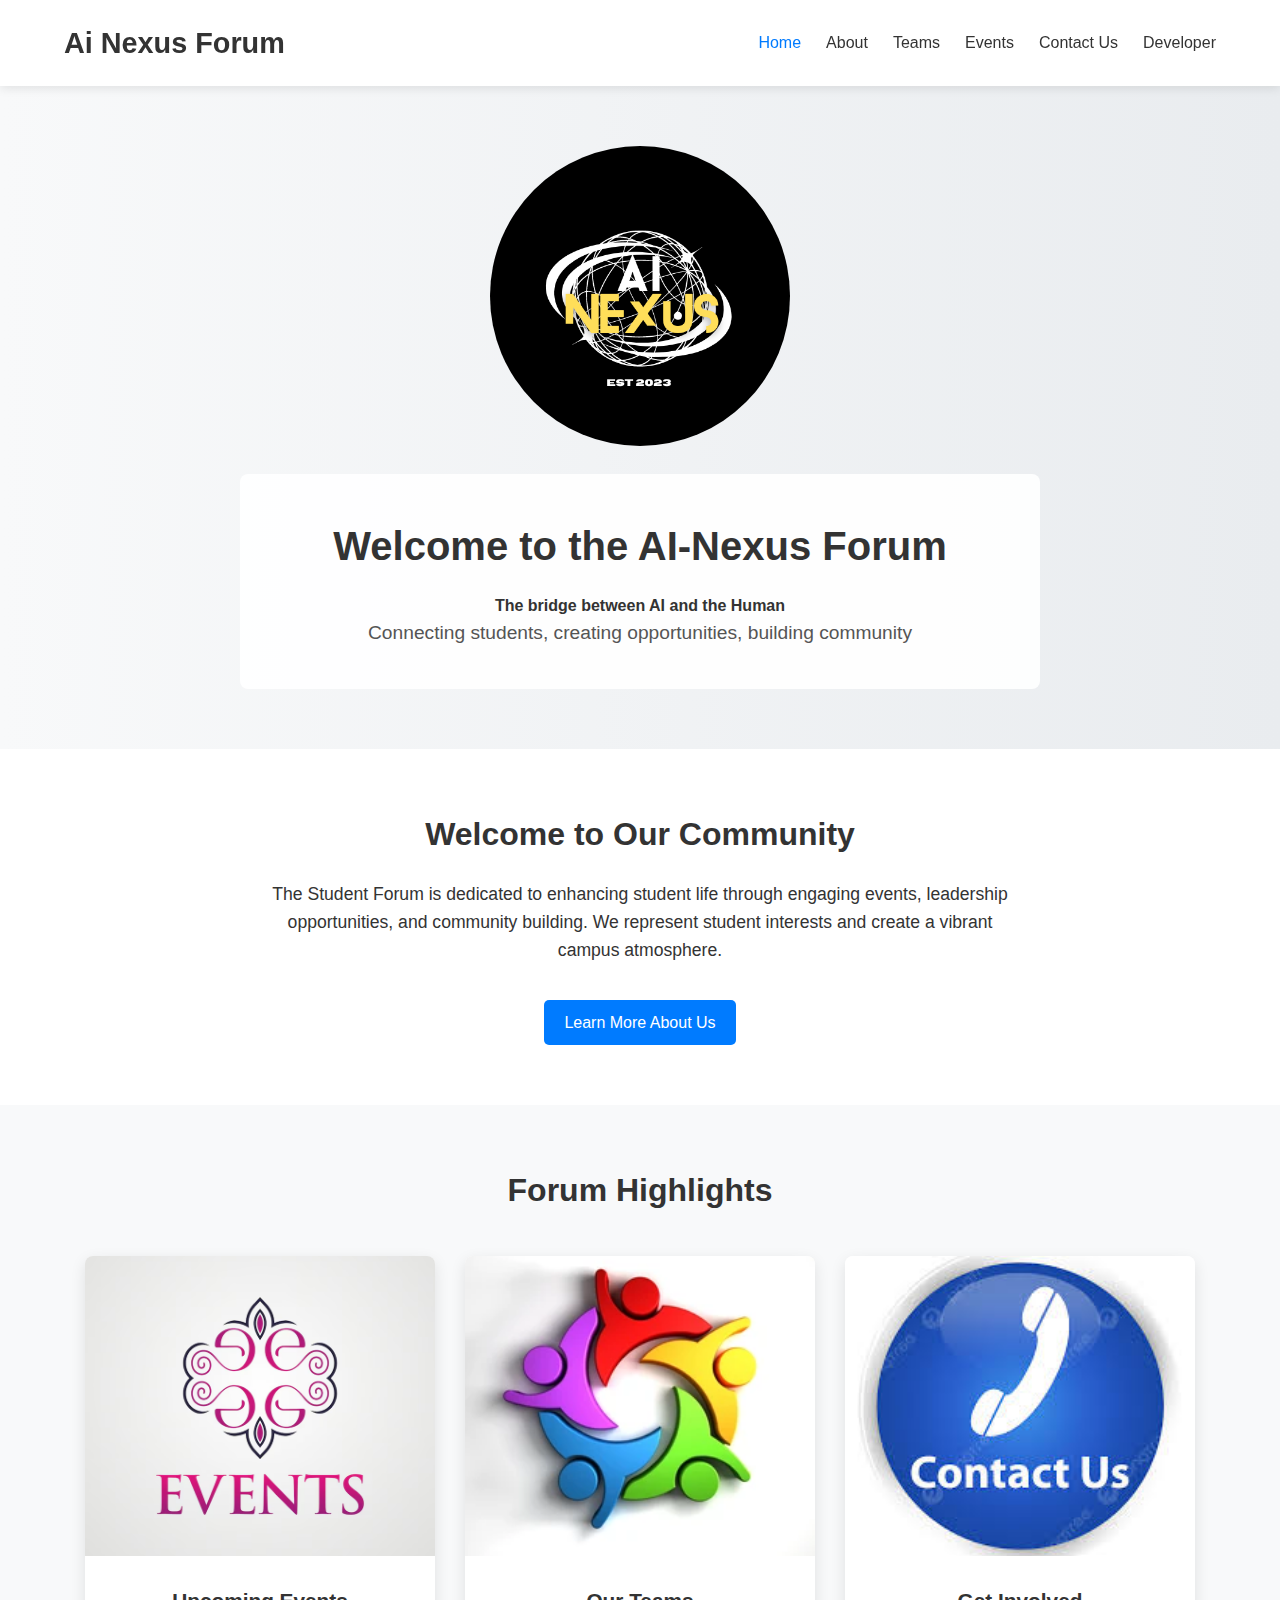
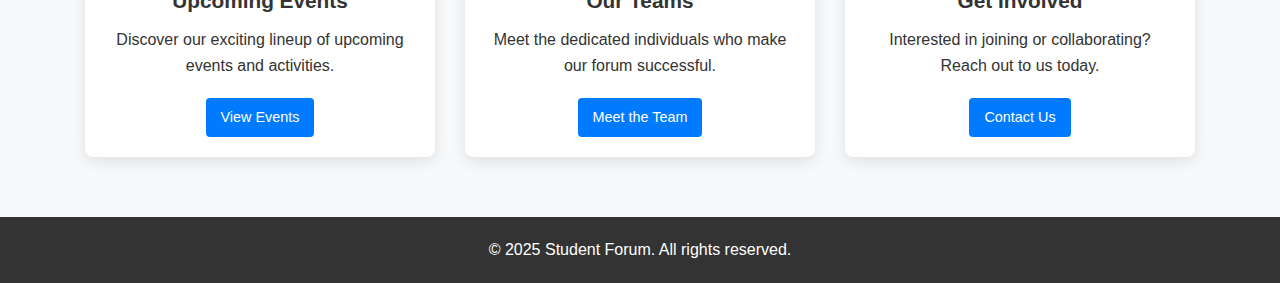
<file: index.html>
<!DOCTYPE html>
<html lang="en">
<head>
    <meta charset="UTF-8">
    <meta name="viewport" content="width=device-width, initial-scale=1.0">
    <title>AI-Nexus Forum</title>
    <link rel="stylesheet" href="styles/main.css">
</head>
<body>
    <header>
        <div class="logo-container">
            <h1 class="forum-name">Ai Nexus Forum</h1>
        </div>
        <nav>
            <ul class="nav-menu">
                <li class="active"><a href="index.html">Home</a></li>
                <li><a href="about.html">About</a></li>
                <li class="dropdown">
                    <a href="teams.html">Teams</a>
                    <ul class="dropdown-menu">
                        <li><a href="teams.html#main">Committee Members</a></li>
                        <li><a href="teams.html#event">Event Management</a></li>
                        <li><a href="teams.html#creativity">Creativity</a></li>
                        <li><a href="teams.html#design">Design</a></li>
                        <li><a href="teams.html#hospitality">Hospitality</a></li>
                    </ul>
                </li>
                <li><a href="events.html">Events</a></li>
                <li><a href="contact.html">Contact Us</a></li>
                <li><a href="https://abhishekkn.netlify.app/" target="_blank">Developer</a></li>
            </ul>
        </nav>
    </header>

    <main>
        <section class="hero">
            <img src="images/forum-logo.png" alt="College Logo" class="college-logo">
            <div class="banner">
                <h2>Welcome to the AI-Nexus Forum</h2>
                <h4>The bridge between AI and the Human</h4>
                <p>Connecting students, creating opportunities, building community</p>
            </div>
        </section>

        <section class="welcome">
            <h2>Welcome to Our Community</h2>
            <p>The Student Forum is dedicated to enhancing student life through engaging events, leadership opportunities, and community building. We represent student interests and create a vibrant campus atmosphere.</p>
            <a href="about.html" class="btn">Learn More About Us</a>
        </section>

        <section class="highlights">
            <h2>Forum Highlights</h2>
            <div class="cards-container">
                <div class="card">
                    <img src="images/events-placeholder.jpg" alt="Events">
                    <h3>Upcoming Events</h3>
                    <p>Discover our exciting lineup of upcoming events and activities.</p>
                    <a href="events.html" class="btn-small">View Events</a>
                </div>
                <div class="card">
                    <img src="images/teams-placeholder.jpg" alt="Teams">
                    <h3>Our Teams</h3>
                    <p>Meet the dedicated individuals who make our forum successful.</p>
                    <a href="teams.html" class="btn-small">Meet the Team</a>
                </div>
                <div class="card">
                    <img src="images/contact-placeholder.jpg" alt="Contact">
                    <h3>Get Involved</h3>
                    <p>Interested in joining or collaborating? Reach out to us today.</p>
                    <a href="contact.html" class="btn-small">Contact Us</a>
                </div>
            </div>
        </section>
    </main>

    <footer>
        <p>&copy; 2025 Student Forum. All rights reserved.</p>
    </footer>

    <script src="scripts/main.js"></script>
</body>
</html>
</file>
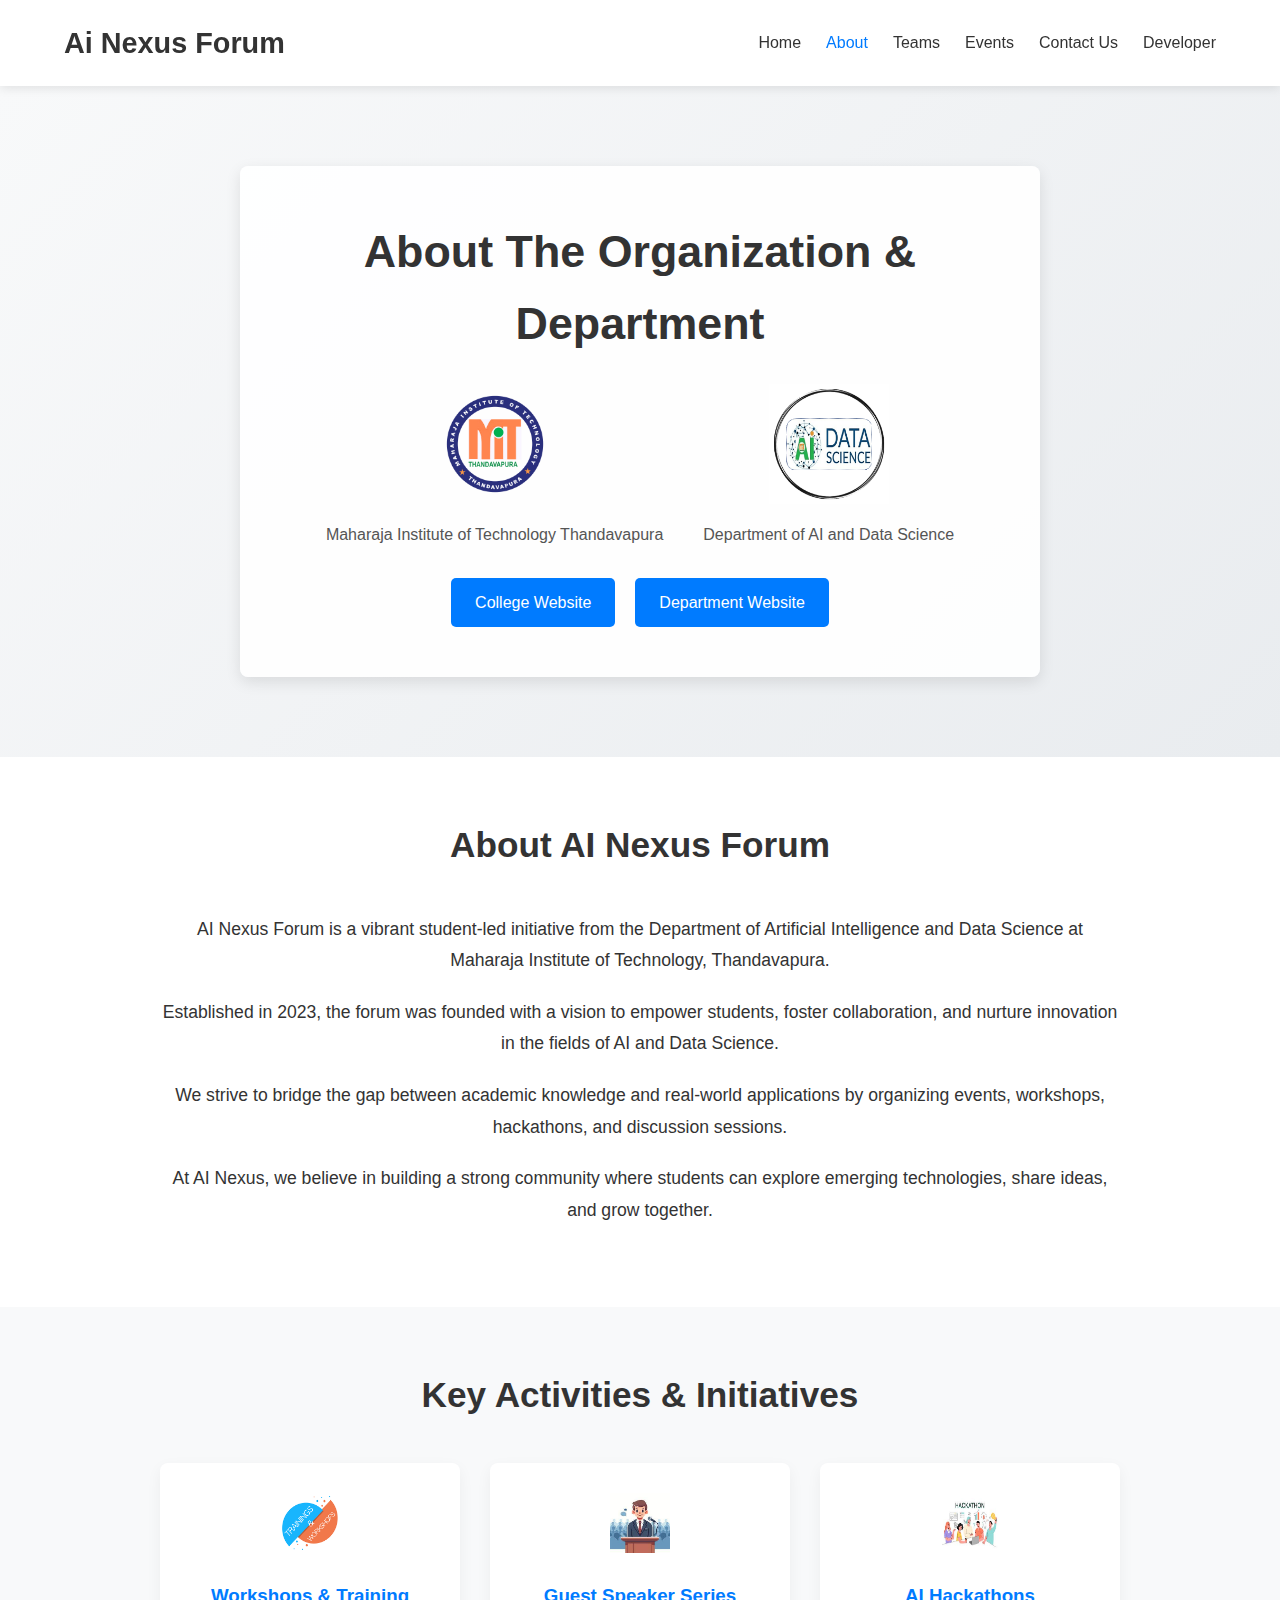
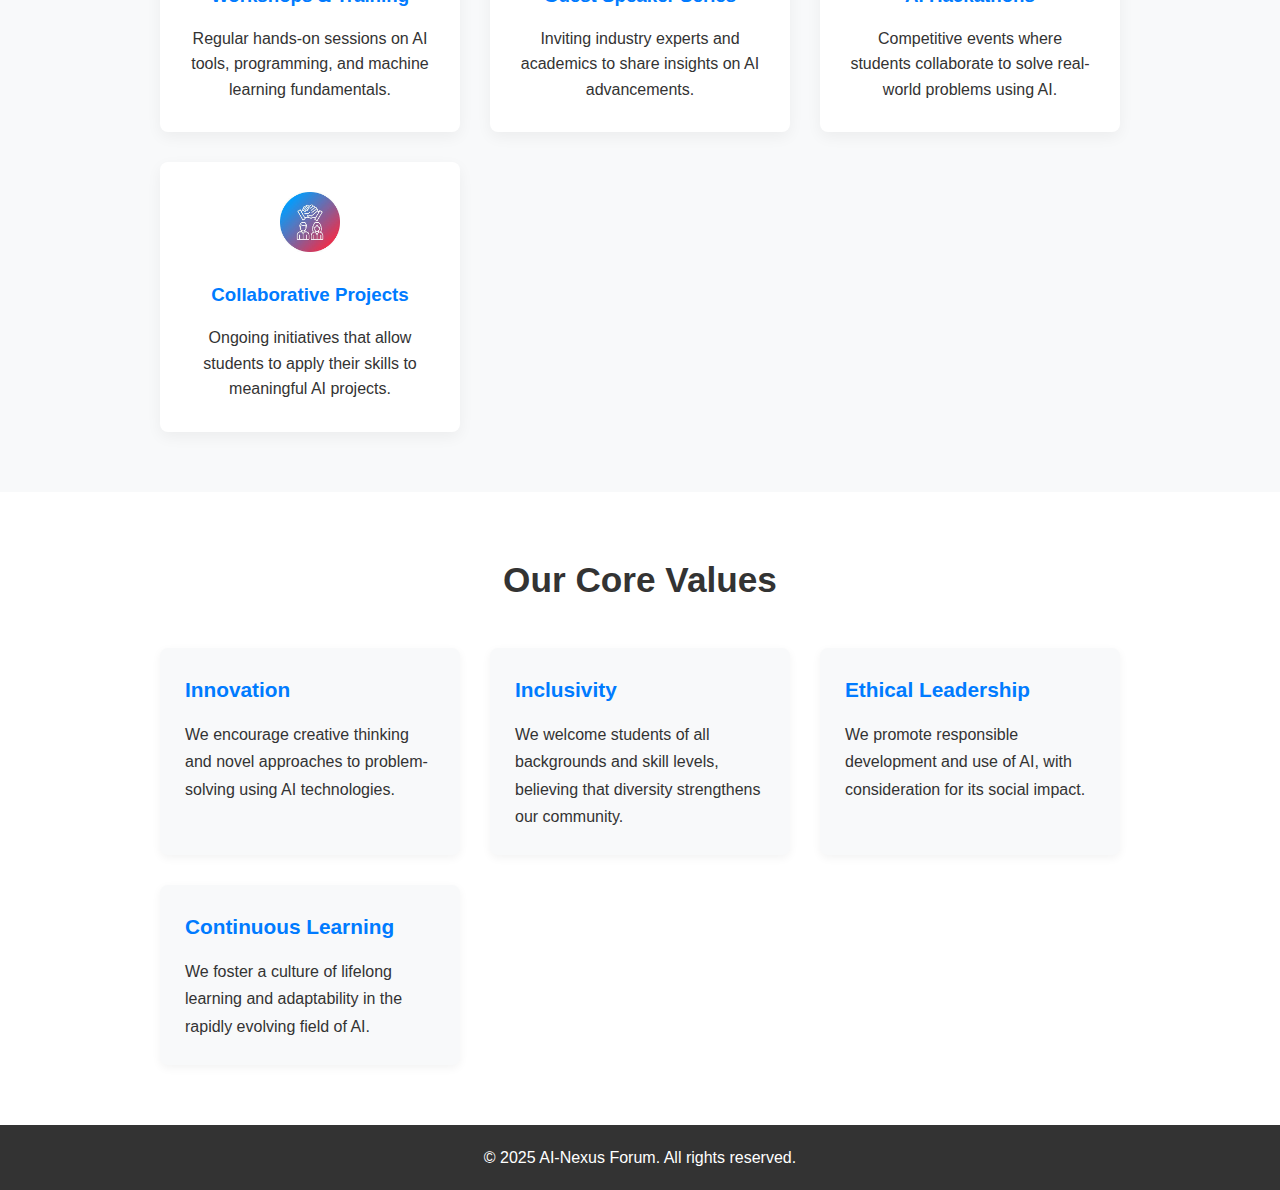
<file: about.html>
<!DOCTYPE html>
<html lang="en">
<head>
    <meta charset="UTF-8">
    <meta name="viewport" content="width=device-width, initial-scale=1.0">
    <title>About - AI-Nexus Forum</title>
    <link rel="stylesheet" href="styles/main.css">
    <link rel="stylesheet" href="styles/about.css">
</head>
<body>
    <header>
        <div class="logo-container">
            <h1 class="forum-name">Ai Nexus Forum</h1>
        </div>
        <nav>
            <ul class="nav-menu">
                <li><a href="index.html">Home</a></li>
                <li class="active"><a href="about.html">About</a></li>
                <li class="dropdown">
                    <a href="teams.html">Teams</a>
                    <ul class="dropdown-menu">
                        <li><a href="teams.html#main">Committee Members</a></li>
                        <li><a href="teams.html#event">Event Management</a></li>
                        <li><a href="teams.html#creativity">Creativity</a></li>
                        <li><a href="teams.html#design">Design</a></li>
                        <li><a href="teams.html#hospitality">Hospitality</a></li>
                    </ul>
                </li>
                <li><a href="events.html">Events</a></li>
                <li><a href="contact.html">Contact Us</a></li>
                <li><a href="https://abhishekkn.netlify.app/" target="_blank">Developer</a></li>
            </ul>
        </nav>
    </header>

    <main>
        <section class="about-hero">
            <div class="about-banner">
                <h2>About The Organization & Department</h2>
                <div class="logos-container">
                    <div class="logo-item">
                        <img src="images/college-logo.png" alt="Maharaja Institute of Technology Logo" class="institution-logo">
                        <p>Maharaja Institute of Technology Thandavapura</p>
                    </div>
                    <div class="logo-item">
                        <img src="images/department-logo.png" alt="Department of AI and Data Science Logo" class="institution-logo">
                        <p>Department of AI and Data Science</p>
                    </div>
                </div>
                <div class="external-links">
                    <a href="https://mitt.edu.in/" target="_blank" class="btn-link">College Website</a>
                    <a href="https://mitt.edu.in/artificial-intelligence-and-data-science/" target="_blank" class="btn-link">Department Website</a>
                </div>
            </div>
        </section>

        <section class="mission-section">
            <div class="container">
                <h2>About AI Nexus Forum</h2>
                <p>AI Nexus Forum is a vibrant student-led initiative from the Department of Artificial Intelligence and Data Science at Maharaja Institute of Technology, Thandavapura.</p>
                <p>Established in 2023, the forum was founded with a vision to empower students, foster collaboration, and nurture innovation in the fields of AI and Data Science.</p>
                <p>We strive to bridge the gap between academic knowledge and real-world applications by organizing events, workshops, hackathons, and discussion sessions.</p>
                <p>At AI Nexus, we believe in building a strong community where students can explore emerging technologies, share ideas, and grow together.</p>
            </div>
        </section>

        <section class="activities-section">
            <div class="container">
                <h2>Key Activities & Initiatives</h2>
                <div class="activities-grid">
                    <div class="activity-card">
                        <div class="activity-icon">
                            <img src="images/workshop-icon.png" alt="Workshops">
                        </div>
                        <h3>Workshops & Training</h3>
                        <p>Regular hands-on sessions on AI tools, programming, and machine learning fundamentals.</p>
                    </div>
                    
                    <div class="activity-card">
                        <div class="activity-icon">
                            <img src="images/speaker-icon.png" alt="Guest Speakers">
                        </div>
                        <h3>Guest Speaker Series</h3>
                        <p>Inviting industry experts and academics to share insights on AI advancements.</p>
                    </div>
                    
                    <div class="activity-card">
                        <div class="activity-icon">
                            <img src="images/hackathon-icon.png" alt="Hackathons">
                        </div>
                        <h3>AI Hackathons</h3>
                        <p>Competitive events where students collaborate to solve real-world problems using AI.</p>
                    </div>
                    
                    <div class="activity-card">
                        <div class="activity-icon">
                            <img src="images/project-icon.png" alt="Projects">
                        </div>
                        <h3>Collaborative Projects</h3>
                        <p>Ongoing initiatives that allow students to apply their skills to meaningful AI projects.</p>
                    </div>
                </div>
            </div>
        </section>

        <section class="values-section">
            <div class="container">
                <h2>Our Core Values</h2>
                <div class="values-list">
                    <div class="value-item">
                        <h3>Innovation</h3>
                        <p>We encourage creative thinking and novel approaches to problem-solving using AI technologies.</p>
                    </div>
                    
                    <div class="value-item">
                        <h3>Inclusivity</h3>
                        <p>We welcome students of all backgrounds and skill levels, believing that diversity strengthens our community.</p>
                    </div>
                    
                    <div class="value-item">
                        <h3>Ethical Leadership</h3>
                        <p>We promote responsible development and use of AI, with consideration for its social impact.</p>
                    </div>
                    
                    <div class="value-item">
                        <h3>Continuous Learning</h3>
                        <p>We foster a culture of lifelong learning and adaptability in the rapidly evolving field of AI.</p>
                    </div>
                </div>
            </div>
        </section>
    </main>

    <footer>
        <p>&copy; 2025 AI-Nexus Forum. All rights reserved.</p>
    </footer>

    <script src="scripts/main.js"></script>
</body>
</html>
</file>
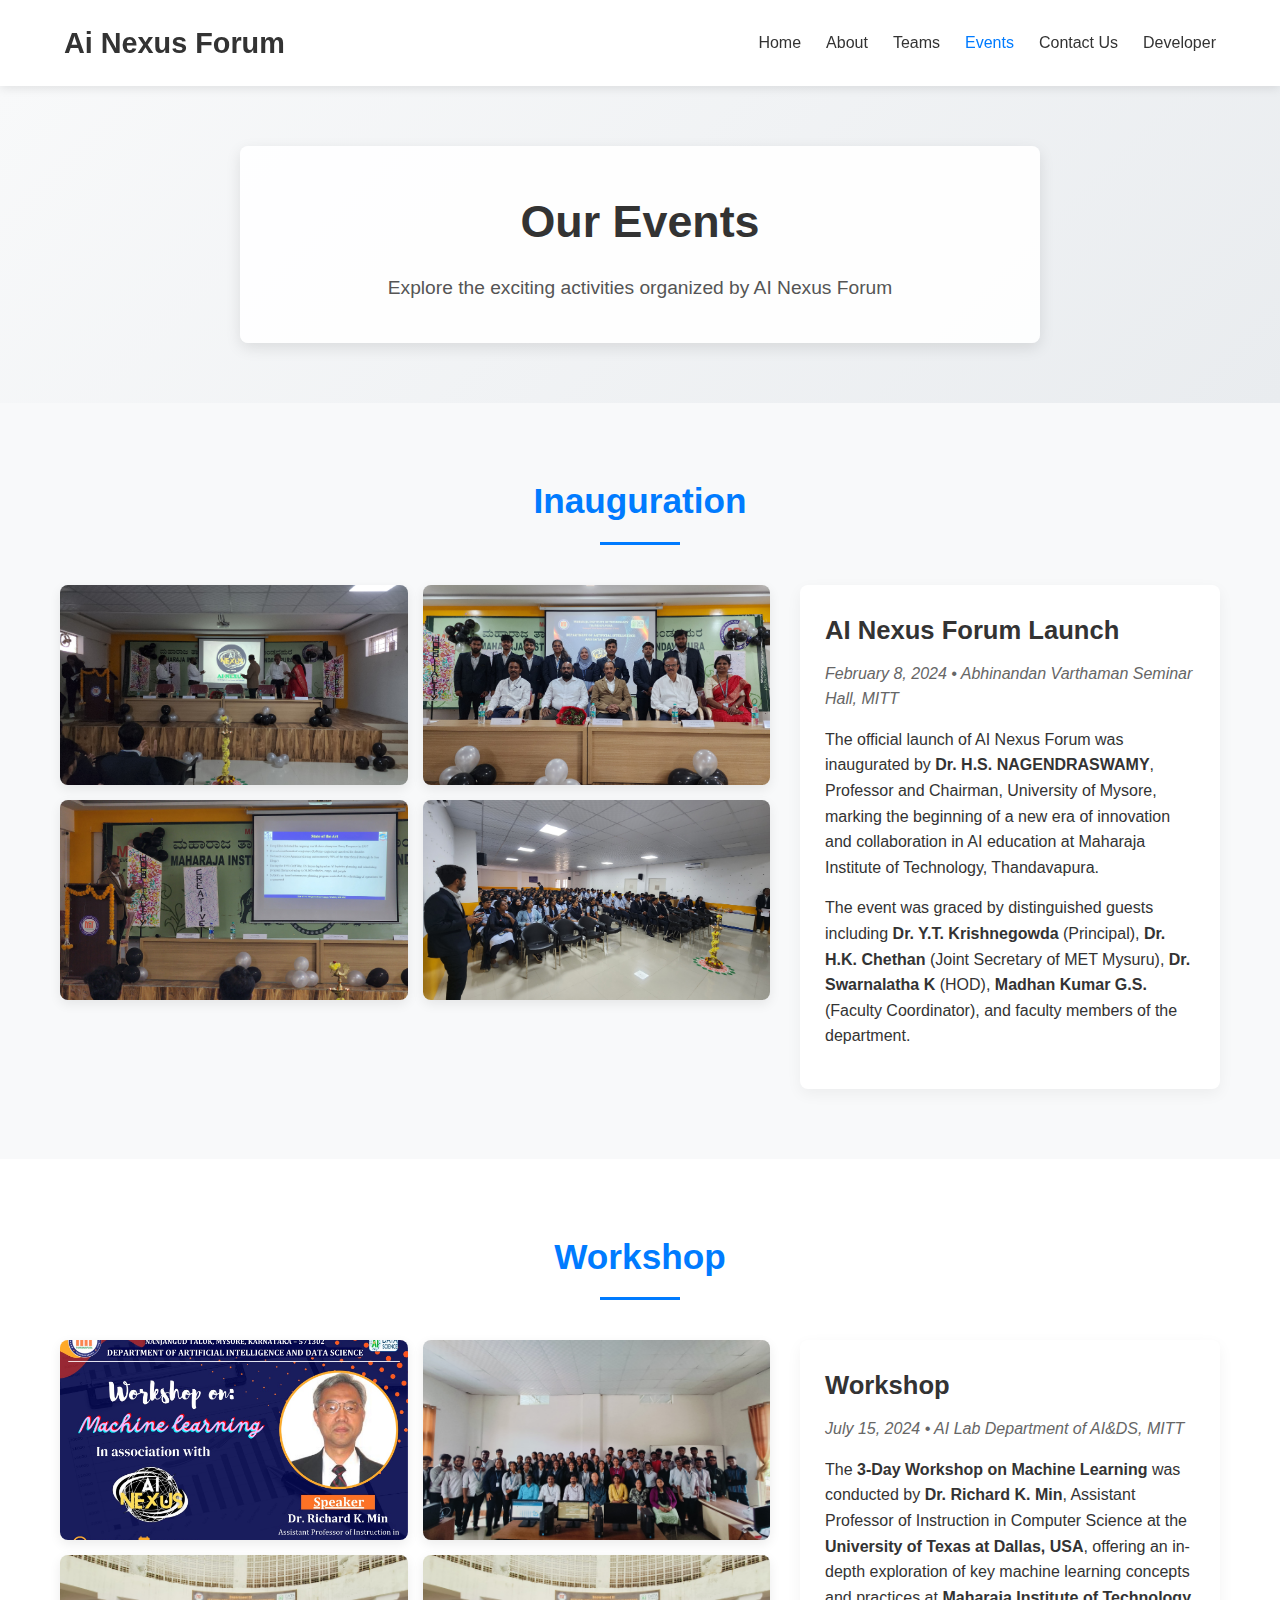
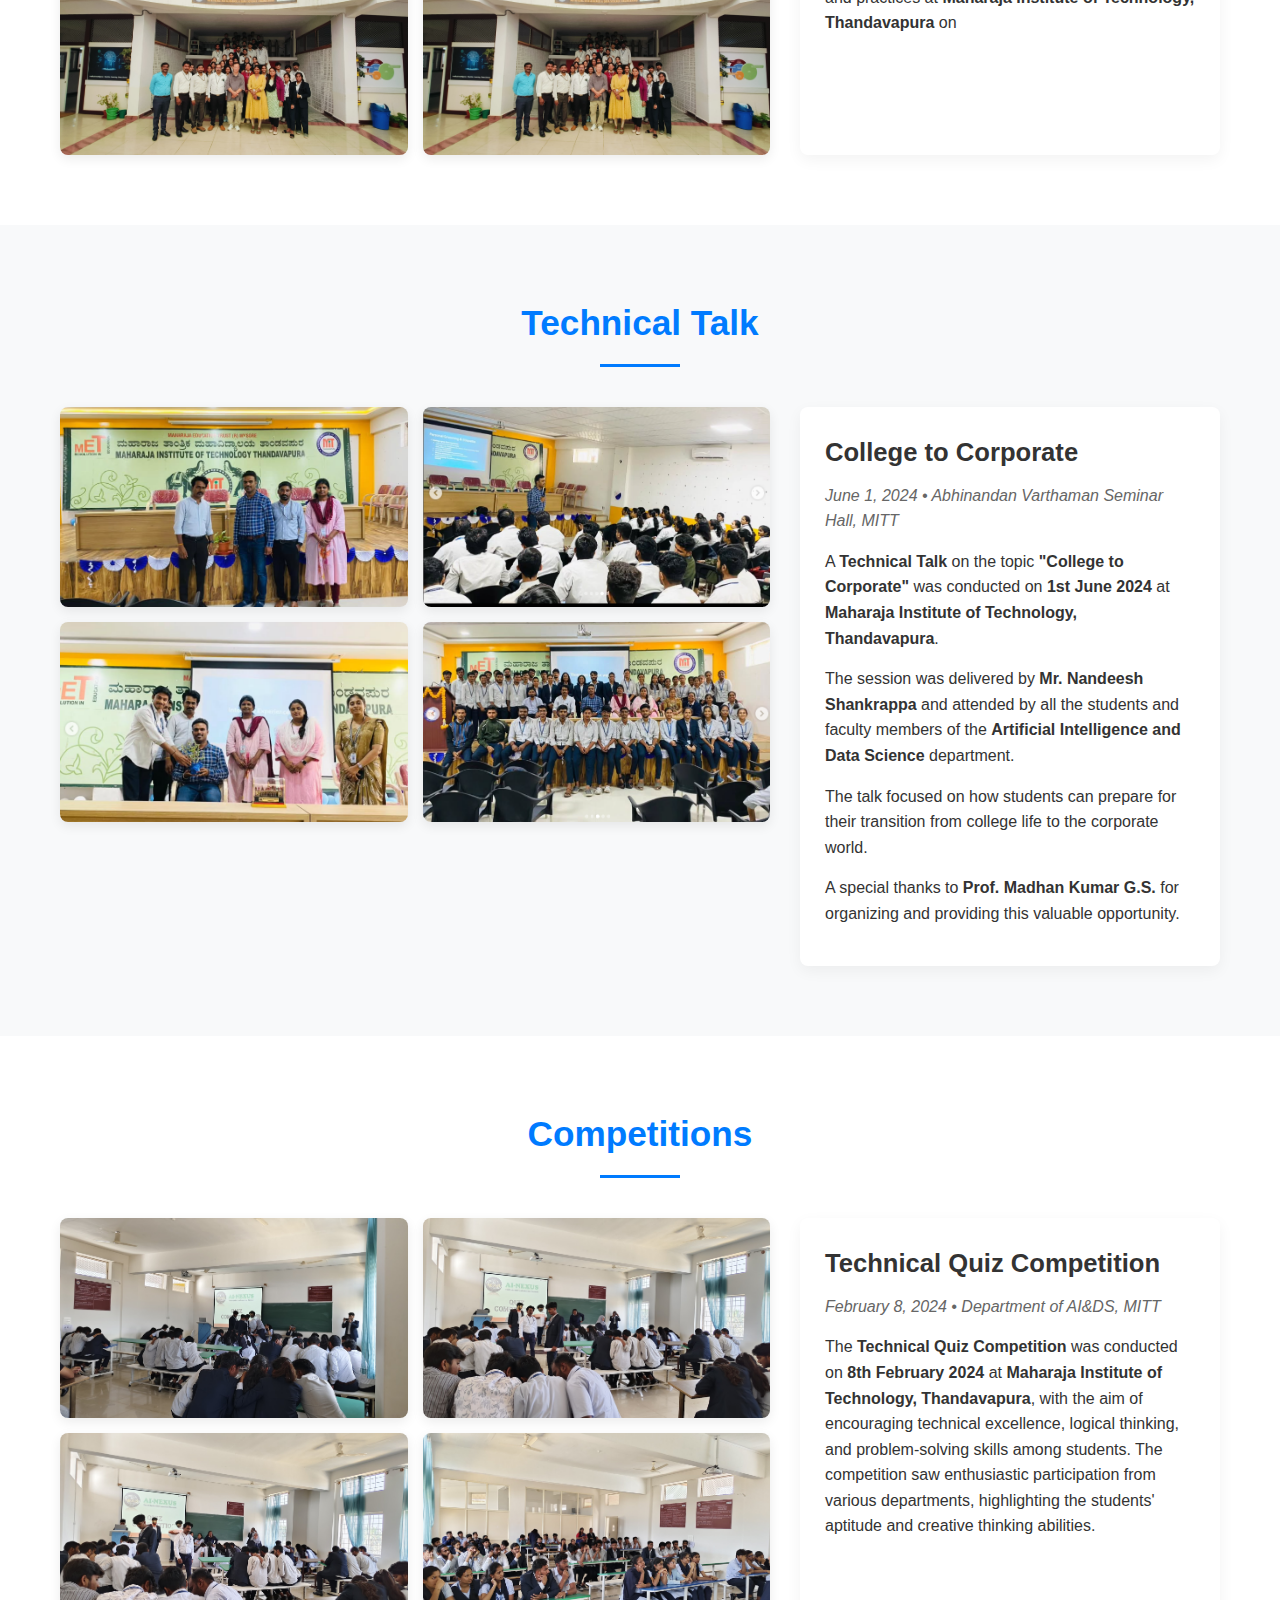
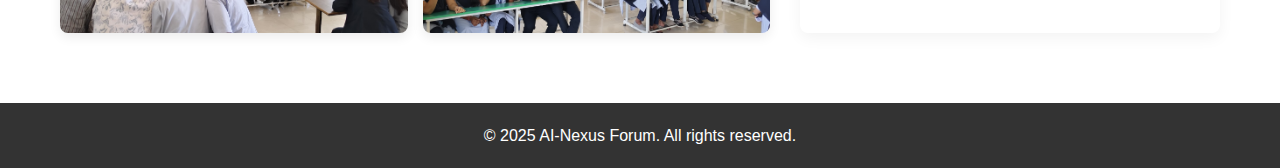
<file: events.html>
<!DOCTYPE html>
<html lang="en">
<head>
    <meta charset="UTF-8">
    <meta name="viewport" content="width=device-width, initial-scale=1.0">
    <title>Events - AI-Nexus Forum</title>
    <link rel="stylesheet" href="styles/main.css">
    <link rel="stylesheet" href="styles/events.css">
</head>
<body>
    <header>
        <div class="logo-container">
            <h1 class="forum-name">Ai Nexus Forum</h1>
        </div>
        <nav>
            <ul class="nav-menu">
                <li><a href="index.html">Home</a></li>
                <li><a href="about.html">About</a></li>
                <li class="dropdown">
                    <a href="teams.html">Teams</a>
                    <ul class="dropdown-menu">
                        <li><a href="teams.html#committee">Committee Members</a></li>
                        <li><a href="teams.html#event">Event Management</a></li>
                        <li><a href="teams.html#creativity">Creativity</a></li>
                        <li><a href="teams.html#design">Design</a></li>
                        <li><a href="teams.html#hospitality">Hospitality</a></li>
                    </ul>
                </li>
                <li class="active"><a href="events.html">Events</a></li>
                <li><a href="contact.html">Contact Us</a></li>
                <li><a href="https://abhishekkn.netlify.app/" target="_blank">Developer</a></li>
            </ul>
        </nav>
    </header>

    <main>
        <section class="events-hero">
            <div class="events-banner">
                <h2>Our Events</h2>
                <p>Explore the exciting activities organized by AI Nexus Forum</p>
            </div>
        </section>

        <!-- Inauguration Section -->
        <section id="inauguration" class="event-section">
            <div class="container">
                <h2 class="event-heading">Inauguration</h2>
                <div class="event-content">
                    <div class="event-gallery">
                        <div class="gallery-grid">
                            <div class="gallery-item">
                                <img src="images/events/inauguration-1.jpg" alt="Inauguration Ceremony">
                            </div>
                            <div class="gallery-item">
                                <img src="images/events/inauguration-2.jpg" alt="Ribbon Cutting">
                            </div>
                            <div class="gallery-item">
                                <img src="images/events/inauguration-3.jpg" alt="Chief Guest Speech">
                            </div>
                            <div class="gallery-item">
                                <img src="images/events/inauguration-4.jpg" alt="Audience at Inauguration">
                            </div>
                        </div>
                    </div>
                    <div class="event-description">
                        <div class="description-card">
                            <h3>AI Nexus Forum Launch</h3>
                            <p class="event-date">February 8, 2024 • Abhinandan Varthaman Seminar Hall, MITT</p>
                            <p>The official launch of AI Nexus Forum was inaugurated by <strong>Dr. H.S. NAGENDRASWAMY</strong>, Professor and Chairman, University of Mysore, marking the beginning of a new era of innovation and collaboration in AI education at Maharaja Institute of Technology, Thandavapura.</p>
                            <p>The event was graced by distinguished guests including <strong>Dr. Y.T. Krishnegowda</strong> (Principal), <strong>Dr. H.K. Chethan</strong> (Joint Secretary of MET Mysuru), <strong>Dr. Swarnalatha K</strong> (HOD), <strong>Madhan Kumar G.S.</strong> (Faculty Coordinator), and faculty members of the department.</p>
                        </div>
                    </div>
                </div>
            </div>
        </section>

        <!-- Technical Talk Section -->
        <section id="tech-talk" class="event-section">
            <div class="container">
                <h2 class="event-heading">Workshop</h2>
                <div class="event-content">
                    <div class="event-gallery">
                        <div class="gallery-grid">
                            <div class="gallery-item">
                                <img src="images/events/workshop-1.jpg" alt="Technical Talk Speaker">
                            </div>
                            <div class="gallery-item">
                                <img src="images/events/workshop-2.jpg" alt="Presentation Slide">
                            </div>
                            <div class="gallery-item">
                                <img src="images/events/workshop-3.jpg" alt="Audience Engagement">
                            </div>
                            <div class="gallery-item">
                                <img src="images/events/workshop-3.jpg" alt="Q&A Session">
                            </div>
                        </div>
                    </div>
                    <div class="event-description">
                        <div class="description-card">
                            <h3>Workshop</h3>
                            <p class="event-date">July 15, 2024 • AI Lab Department of AI&DS, MITT</p>
                            <p>
                                The <strong>3-Day Workshop on Machine Learning</strong> was conducted by 
                                <strong>Dr. Richard K. Min</strong>, Assistant Professor of Instruction in Computer Science at the 
                                <strong>University of Texas at Dallas, USA</strong>, offering an in-depth exploration of key machine learning concepts and practices at 
                                <strong>Maharaja Institute of Technology, Thandavapura</strong> on 
                                
                            </p>
                            
                        </div>
                    </div>
                </div>
            </div>
        </section>

        <!-- Technical Talk Section -->
        <section id="tech-talk" class="event-section">
            <div class="container">
                <h2 class="event-heading">Technical Talk</h2>
                <div class="event-content">
                    <div class="event-gallery">
                        <div class="gallery-grid">
                            <div class="gallery-item">
                                <img src="images/events/t-1.jpg" alt="Technical Talk Speaker">
                            </div>
                            <div class="gallery-item">
                                <img src="images/events/t-2.jpg" alt="Presentation Slide">
                            </div>
                            <div class="gallery-item">
                                <img src="images/events/t-3.jpg" alt="Audience Engagement">
                            </div>
                            <div class="gallery-item">
                                <img src="images/events/t-4.jpg" alt="Q&A Session">
                            </div>
                        </div>
                    </div>
                    <div class="event-description">
                        <div class="description-card">
                            <h3>College to Corporate</h3>
                            <p class="event-date">June 1, 2024 • Abhinandan Varthaman Seminar Hall, MITT</p>
                            <p>
                                A <strong>Technical Talk</strong> on the topic <strong>"College to Corporate"</strong> was conducted on 
                                <strong>1st June 2024</strong> at 
                                <strong>Maharaja Institute of Technology, Thandavapura</strong>.
                              </p>
                            
                              <p>
                                The session was delivered by <strong>Mr. Nandeesh Shankrappa</strong> and attended by all the students and faculty members of the 
                                <strong>Artificial Intelligence and Data Science</strong> department.
                              </p>
                            
                              <p>
                                The talk focused on how students can prepare for their transition from college life to the corporate world.
                              </p>
                            
                              <p>
                                A special thanks to <strong>Prof. Madhan Kumar G.S.</strong> for organizing and providing this valuable opportunity.
                              </p>
                            
                        </div>
                    </div>
                </div>
            </div>
        </section>

        

        <!-- Competitions Section -->
        <section id="competitions" class="event-section">
            <div class="container">
                <h2 class="event-heading">Competitions</h2>
                <div class="event-content">
                    <div class="event-gallery">
                        <div class="gallery-grid">
                            <div class="gallery-item">
                                <img src="images/events/competition-1.jpg" alt="Coding Competition">
                            </div>
                            <div class="gallery-item">
                                <img src="images/events/competition-2.jpg" alt="Participants Working">
                            </div>
                            <div class="gallery-item">
                                <img src="images/events/competition-3.jpg" alt="Team Discussion">
                            </div>
                            <div class="gallery-item">
                                <img src="images/events/competition-4.jpg" alt="Awards Ceremony">
                            </div>
                        </div>
                    </div>
                    <div class="event-description">
                        <div class="description-card">
                            <h3>Technical Quiz Competition</h3>
                            <p class="event-date">February 8, 2024 • Department of AI&DS, MITT</p>
                            <p>
                                The <strong>Technical Quiz Competition</strong> was conducted on 
                                <strong>8th February 2024</strong> at 
                                <strong>Maharaja Institute of Technology, Thandavapura</strong>, with the aim of encouraging technical excellence, logical thinking, and problem-solving skills among students. 
                                The competition saw enthusiastic participation from various departments, highlighting the students' aptitude and creative thinking abilities.
                              </p>
                            
                              
                        </div>
                    </div>
                </div>
            </div>
        </section>
    </main>

    <footer>
        <p>&copy; 2025 AI-Nexus Forum. All rights reserved.</p>
    </footer>

    <script src="scripts/main.js"></script>
</body>
</html>
</file>
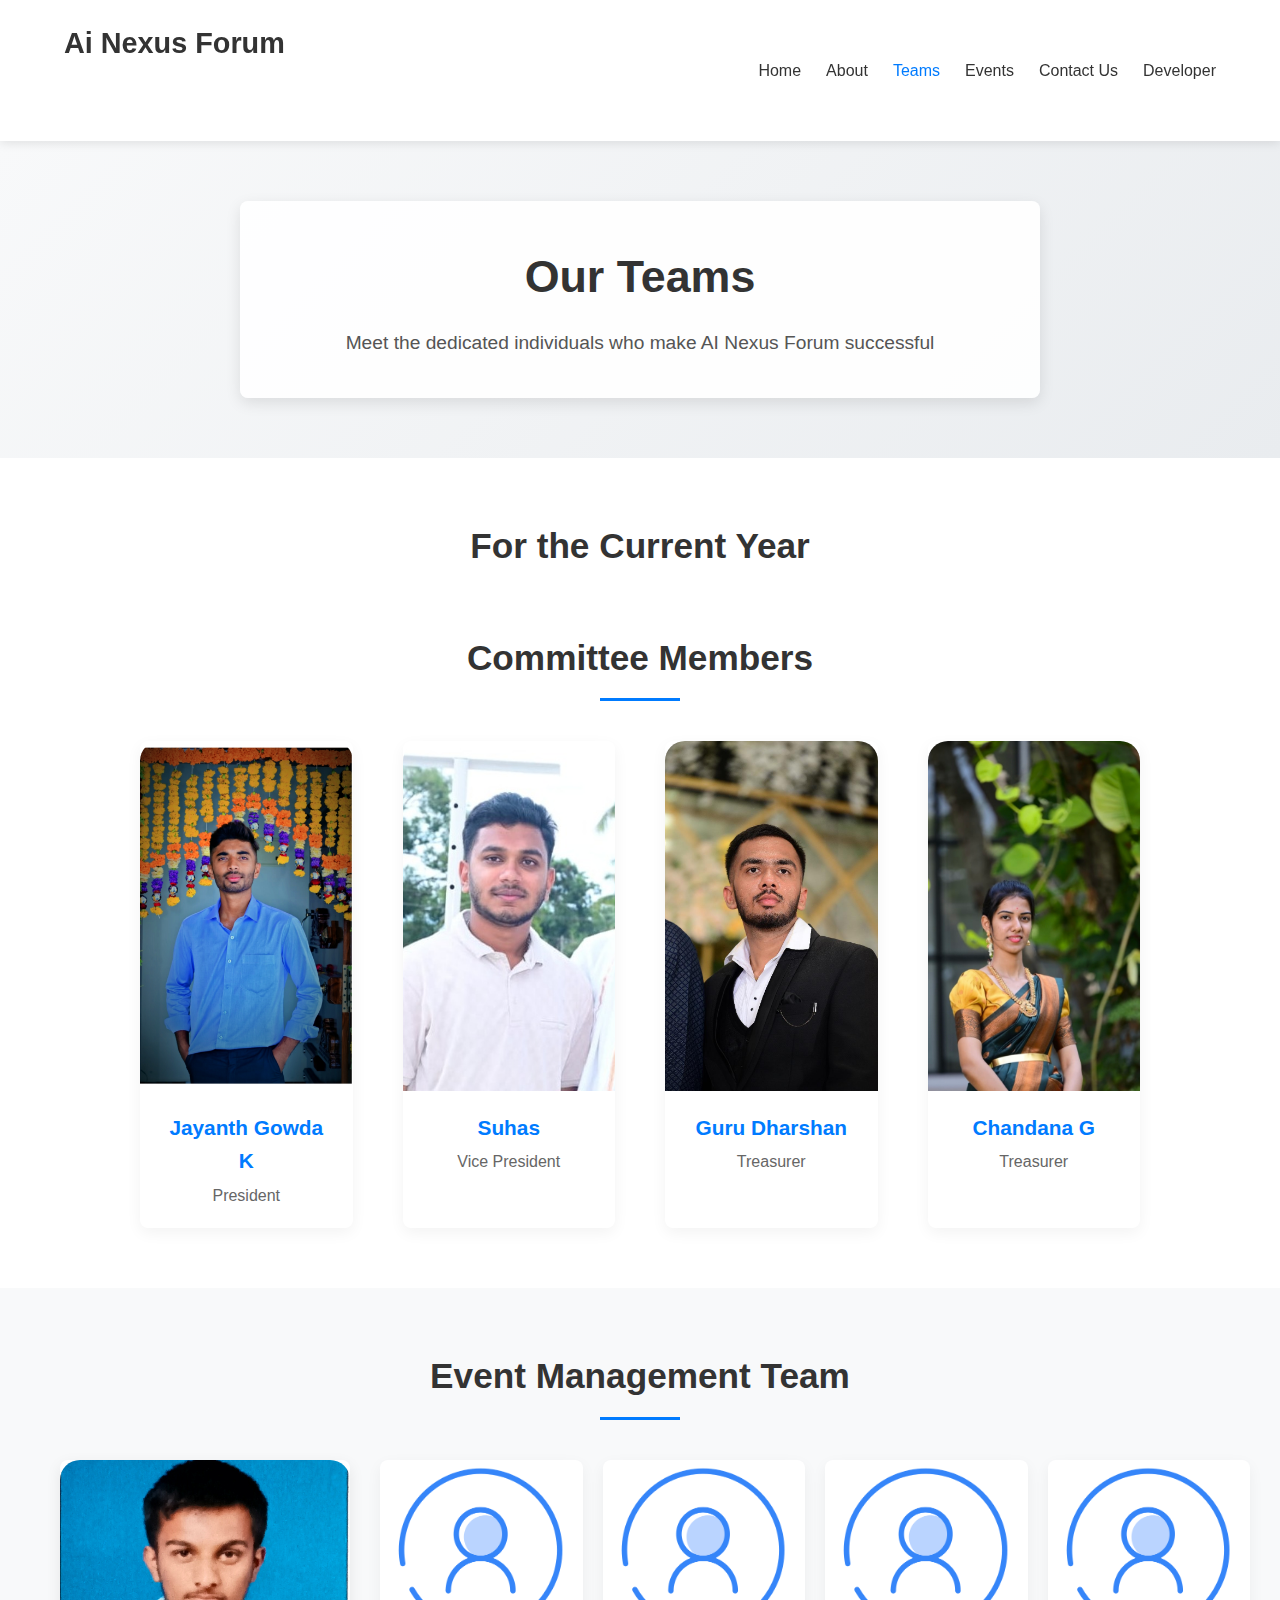
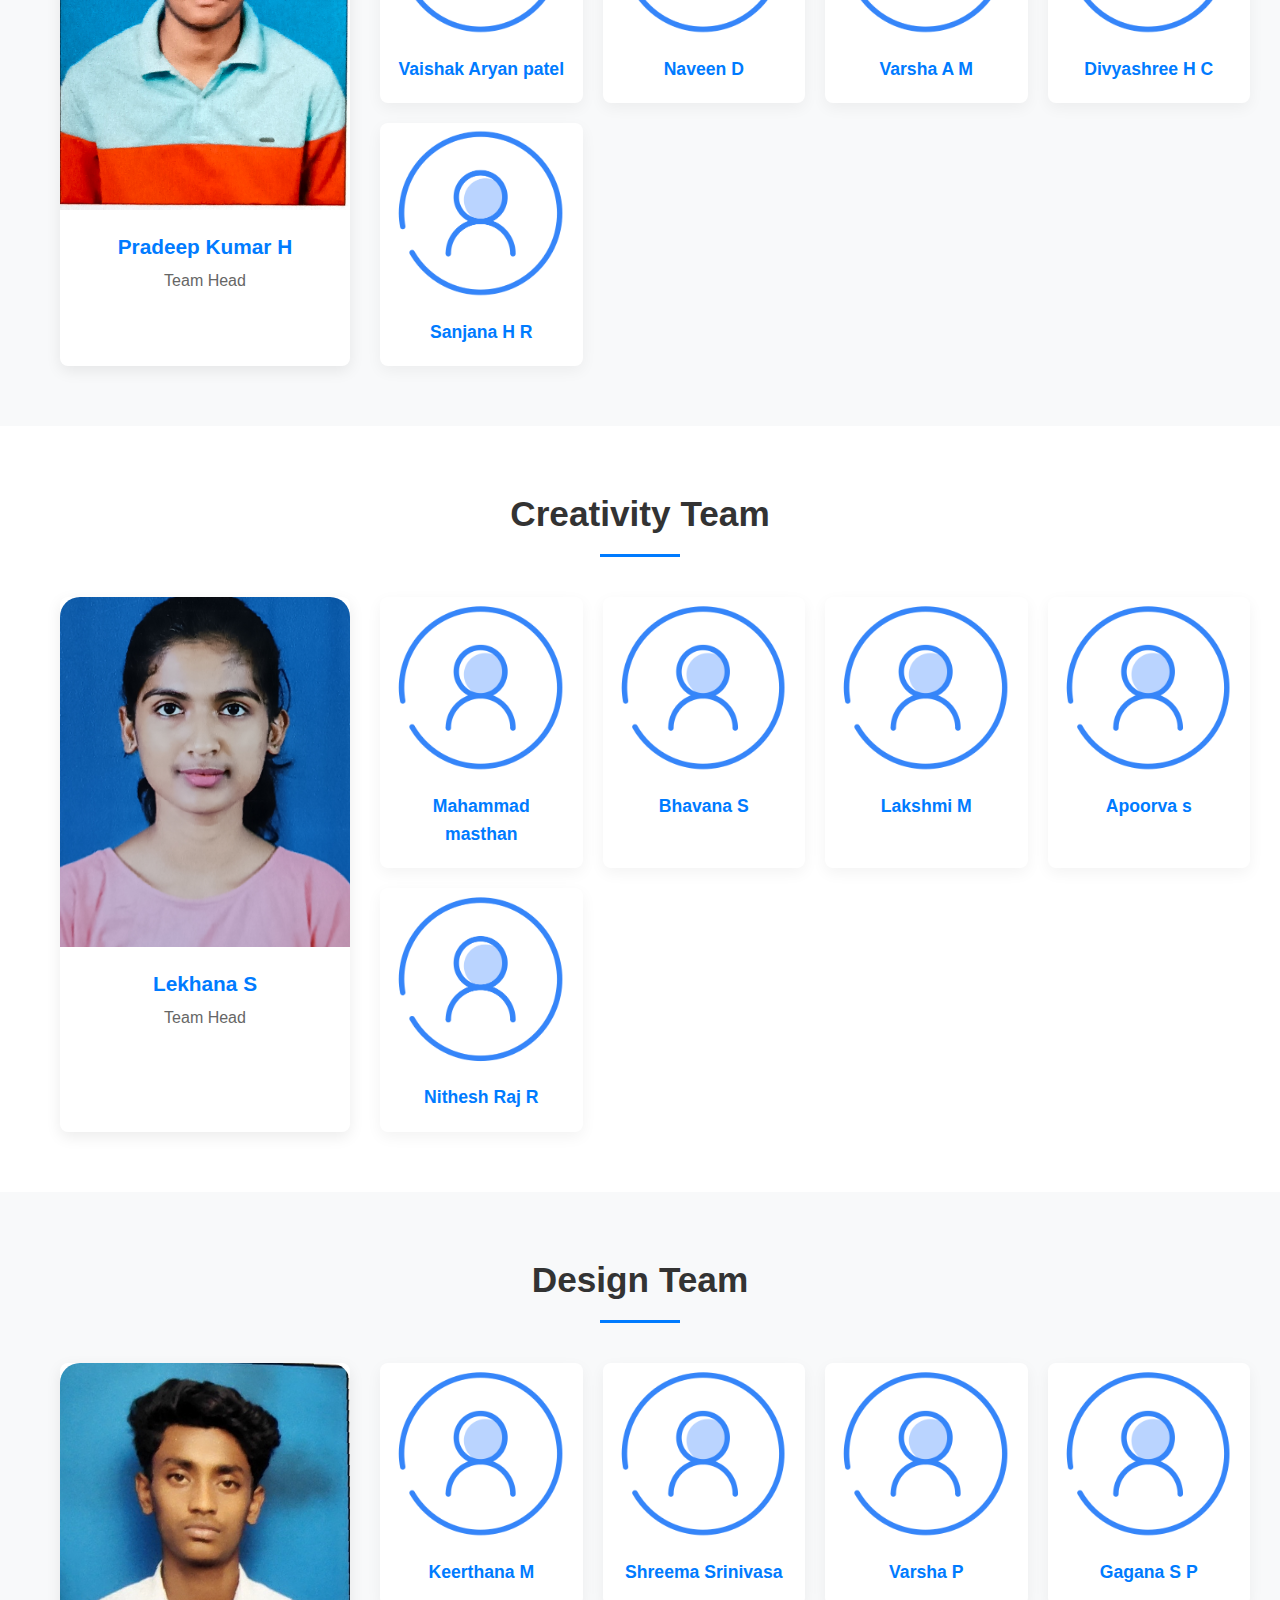
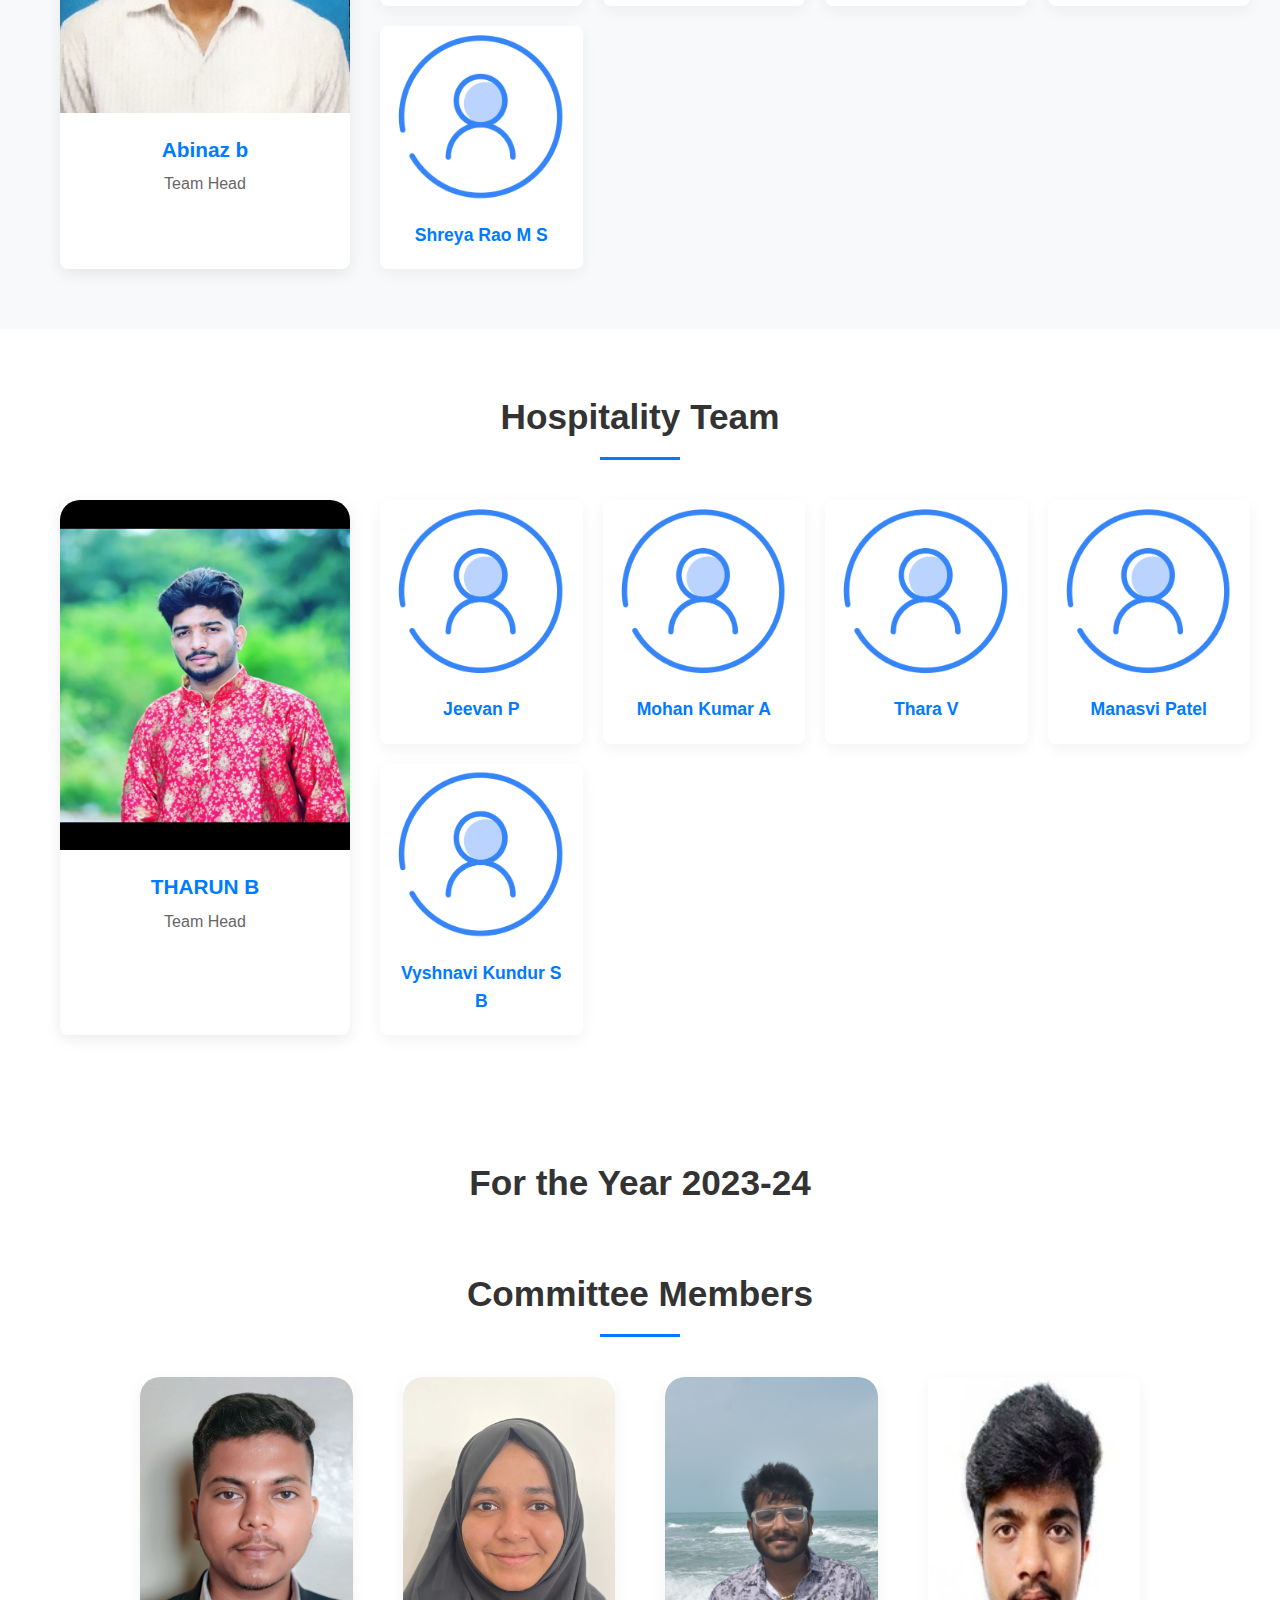
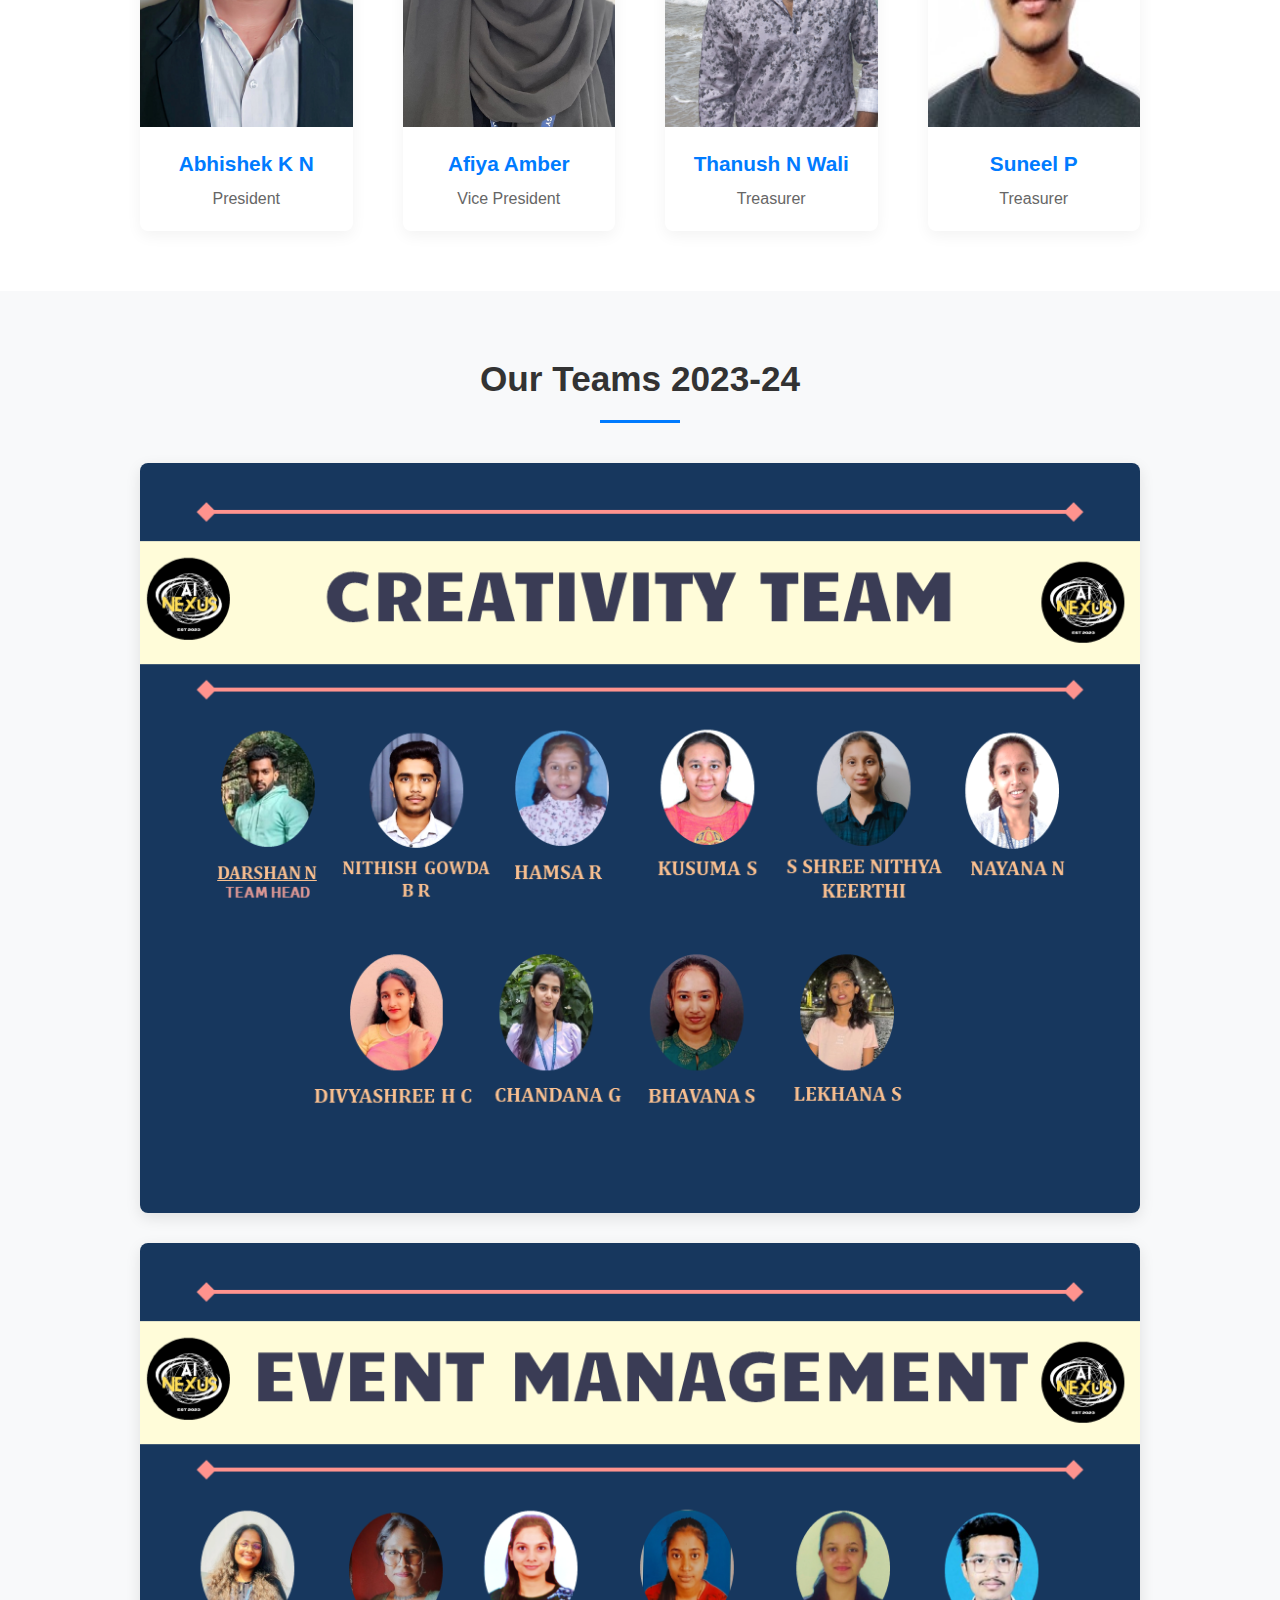
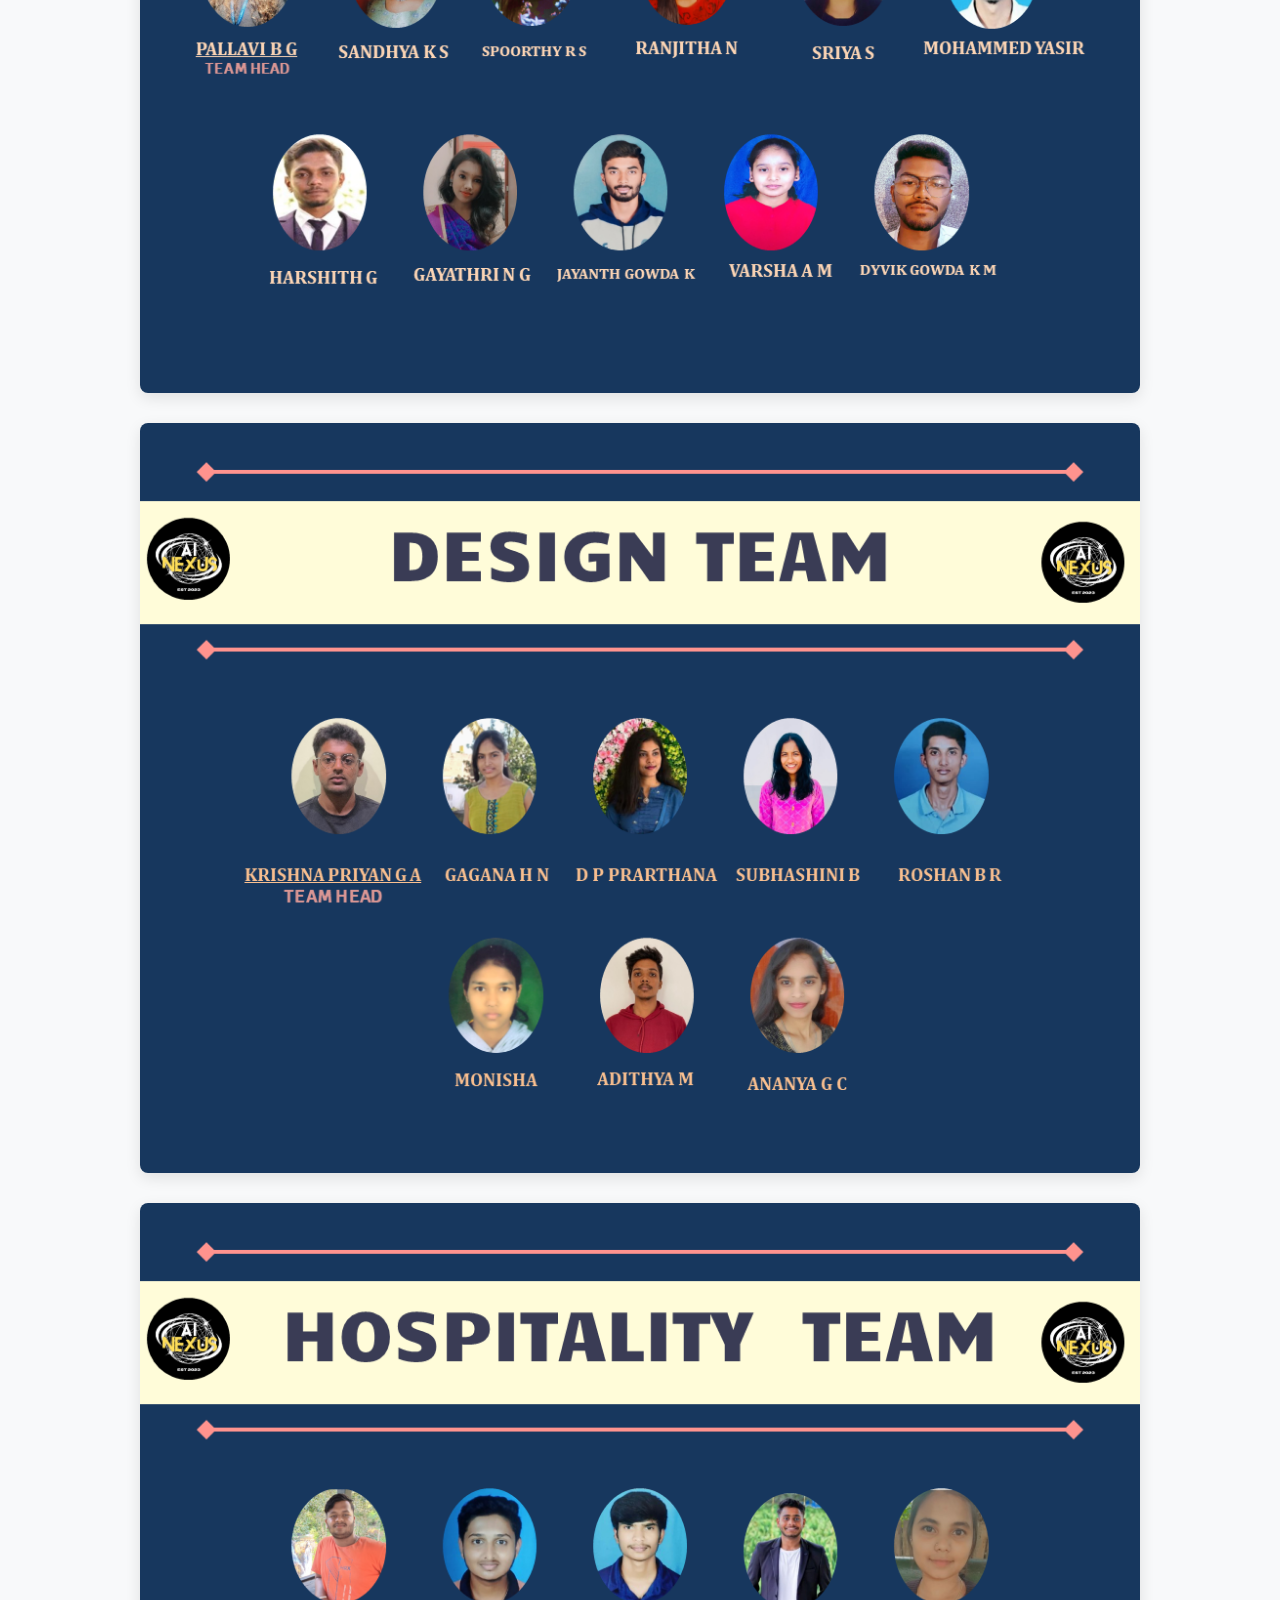
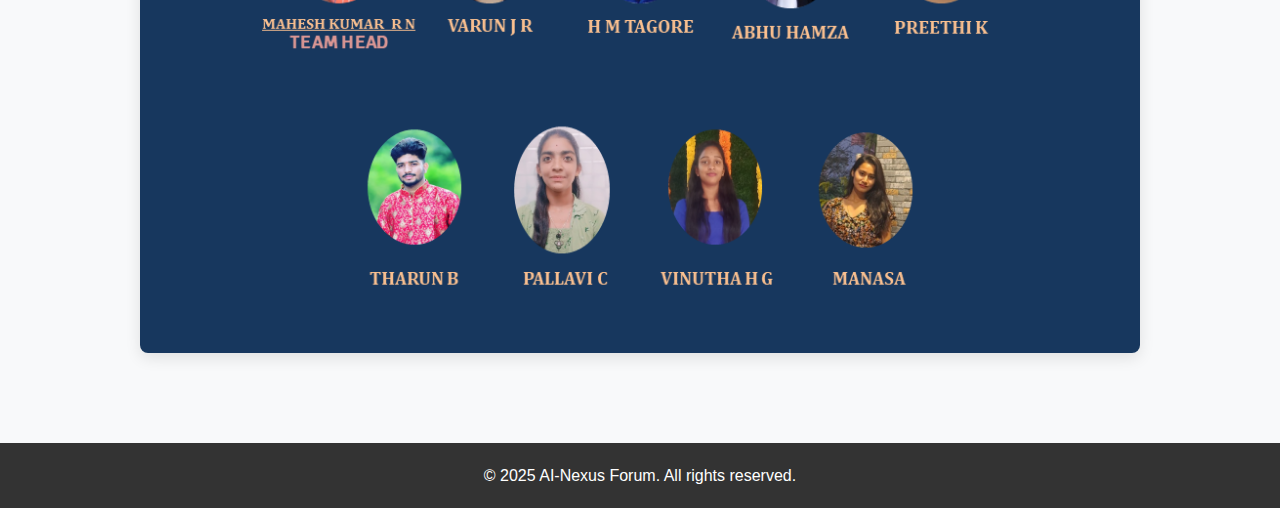
<file: teams.html>
<!DOCTYPE html>
<html lang="en">
<head>
    <meta charset="UTF-8">
    <meta name="viewport" content="width=device-width, initial-scale=1.0">
    <title>Teams - AI-Nexus Forum</title>
    <link rel="stylesheet" href="styles/main.css">
    <link rel="stylesheet" href="styles/teams.css">
</head>
<body>
    <header>
        <div class="logo-container">
            <h1 class="forum-name">Ai Nexus Forum</h1>
        </div>
        <nav>
            <ul class="nav-menu">
                <li><a href="index.html">Home</a></li>
                <li><a href="about.html">About</a></li>
                <li class="dropdown active">
                    <a href="teams.html">Teams</a>
                    <ul class="dropdown-menu">
                        <li><a href="#committee">Committee Members</a></li>
                        <li><a href="#event">Event Management</a></li>
                        <li><a href="#creativity">Creativity</a></li>
                        <li><a href="#design">Design</a></li>
                        <li><a href="#hospitality">Hospitality</a></li>
                    </ul>
                </li>
                <li><a href="events.html">Events</a></li>
                <li><a href="contact.html">Contact Us</a></li>
                <li><a href="https://abhishekkn.netlify.app/" target="_blank">Developer</a></li>
            </ul>
        </nav>
    </header>

    <main>
        <section class="teams-hero">
            <div class="teams-banner">
                <h2>Our Teams</h2>
                <p>Meet the dedicated individuals who make AI Nexus Forum successful</p>
            </div>
        </section>

        <!-- Committee Members Section -->
        <section id="committee" class="committee-section">
            <div class="container">
                <h1>For the Current Year</h1>
                <h2>Committee Members</h2>
                <div class="committee-grid">
                    <div class="member-card">
                        <div class="member-photo">
                            <img src="images/president.jpg" alt="President">
                        </div>
                        <div class="member-info">
                            <h3>Jayanth Gowda K</h3>
                            <p class="position">President</p>
                        </div>
                    </div>
                    
                    <div class="member-card">
                        <div class="member-photo">
                            <img src="images/vp.jpg" alt="Vice President">
                        </div>
                        <div class="member-info">
                            <h3>Suhas</h3>
                            <p class="position">Vice President</p>
                        </div>
                    </div>
                    
                    <div class="member-card">
                        <div class="member-photo">
                            <img src="images/t2.jpeg" alt="Treasurer">
                        </div>
                        <div class="member-info">
                            <h3>Guru Dharshan</h3>
                            <p class="position">Treasurer</p>
                        </div>
                    </div>
                    
                    <div class="member-card">
                        <div class="member-photo">
                            <img src="images/t1.jpg" alt="Treasurer">
                        </div>
                        <div class="member-info">
                            <h3>Chandana G</h3>
                            <p class="position">Treasurer</p>
                        </div>
                    </div>
                </div>
            </div>
        </section>

        <!-- Event Management Team Section -->
        <section id="event" class="team-section">
            <div class="container">
                <h2>Event Management Team</h2>
                <div class="team-layout">
                    <div class="team-head">
                        <div class="head-card">
                            <div class="member-photo">
                                <img src="images/eh.jpg" alt="Event Management Head">
                            </div>
                            <div class="member-info">
                                <h3>Pradeep Kumar H </h3>
                                <p class="position">Team Head</p>
                            </div>
                        </div>
                    </div>
                    
                    <div class="team-members">
                        <div class="members-grid">
                            <div class="member-card small">
                                <div class="member-photo">
                                    <img src="images/icon.png" alt="Team Member">
                                </div>
                                <div class="member-info">
                                    <h3>Vaishak Aryan patel</h3>
                                </div>
                            </div>
                            <div class="member-card small">
                                <div class="member-photo">
                                    <img src="images/icon.png" alt="Team Member">
                                </div>
                                <div class="member-info">
                                    <h3>Naveen D</h3>
                                </div>
                            </div>
                            <div class="member-card small">
                                <div class="member-photo">
                                    <img src="images/icon.png" alt="Team Member">
                                </div>
                                <div class="member-info">
                                    <h3>Varsha A M</h3>
                                </div>
                            </div>
                            <div class="member-card small">
                                <div class="member-photo">
                                    <img src="images/icon.png" alt="Team Member">
                                </div>
                                <div class="member-info">
                                    <h3>Divyashree H C</h3>
                                </div>
                            </div>
                            <div class="member-card small">
                                <div class="member-photo">
                                    <img src="images/icon.png" alt="Team Member">
                                </div>
                                <div class="member-info">
                                    <h3>Sanjana H R</h3>
                                </div>
                            </div>
                           
                        </div>
                    </div>
                </div>
            </div>
        </section>

        <!-- Creativity Team Section -->
        <section id="creativity" class="team-section">
            <div class="container">
                <h2>Creativity Team</h2>
                <div class="team-layout">
                    <div class="team-head">
                        <div class="head-card">
                            <div class="member-photo">
                                <img src="images/ch.jpg" alt="Creativity Team Head">
                            </div>
                            <div class="member-info">
                                <h3>Lekhana S</h3>
                                <p class="position">Team Head</p>
                            </div>
                        </div>
                    </div>
                    
                    <div class="team-members">
                        <div class="members-grid">
                            <div class="member-card small">
                                <div class="member-photo">
                                    <img src="images/icon.png" alt="Team Member">
                                </div>
                                <div class="member-info">
                                    <h3>Mahammad masthan</h3>
                                </div>
                            </div>
                            <!-- Repeat for other creativity team members (8 total) -->
                            <!-- Copy and paste the member-card div above for each additional member -->
                            <div class="member-card small">
                                <div class="member-photo">
                                    <img src="images/icon.png" alt="Team Member">
                                </div>
                                <div class="member-info">
                                    <h3>Bhavana S</h3>
                                </div>
                            </div>
                            <div class="member-card small">
                                <div class="member-photo">
                                    <img src="images/icon.png" alt="Team Member">
                                </div>
                                <div class="member-info">
                                    <h3>Lakshmi M</h3>
                                </div>
                            </div>
                            <div class="member-card small">
                                <div class="member-photo">
                                    <img src="images/icon.png" alt="Team Member">
                                </div>
                                <div class="member-info">
                                    <h3>Apoorva s</h3>
                                </div>
                            </div>
                            <div class="member-card small">
                                <div class="member-photo">
                                    <img src="images/icon.png" alt="Team Member">
                                </div>
                                <div class="member-info">
                                    <h3>Nithesh Raj R</h3>
                                </div>
                            </div>
                            
                        </div>
                    </div>
                    
                </div>
            </div>
        </section>

        <!-- Design Team Section -->
        <section id="design" class="team-section">
            <div class="container">
                <h2>Design Team</h2>
                <div class="team-layout">
                    <div class="team-head">
                        <div class="head-card">
                            <div class="member-photo">
                                <img src="images/dh.jpg" alt="Design Team Head">
                            </div>
                            <div class="member-info">
                                <h3>Abinaz b</h3>
                                <p class="position">Team Head</p>
                            </div>
                        </div>
                    </div>
                    
                    <div class="team-members">
                        <div class="members-grid">
                            <div class="member-card small">
                                <div class="member-photo">
                                    <img src="images/icon.png" alt="Team Member">
                                </div>
                                <div class="member-info">
                                    <h3>Keerthana M</h3>
                                </div>
                            </div>
                            <div class="member-card small">
                                <div class="member-photo">
                                    <img src="images/icon.png" alt="Team Member">
                                </div>
                                <div class="member-info">
                                    <h3>Shreema Srinivasa</h3>
                                </div>
                            </div>
                            <div class="member-card small">
                                <div class="member-photo">
                                    <img src="images/icon.png" alt="Team Member">
                                </div>
                                <div class="member-info">
                                    <h3>Varsha P</h3>
                                </div>
                            </div>
                            <div class="member-card small">
                                <div class="member-photo">
                                    <img src="images/icon.png" alt="Team Member">
                                </div>
                                <div class="member-info">
                                    <h3>Gagana S P</h3>
                                </div>
                            </div>
                            <div class="member-card small">
                                <div class="member-photo">
                                    <img src="images/icon.png" alt="Team Member">
                                </div>
                                <div class="member-info">
                                    <h3>Shreya Rao M S</h3>
                                </div>
                            </div>
                            
                            <!-- Repeat for other design team members (8 total) -->
                            <!-- Copy and paste the member-card div above for each additional member -->
                        </div>
                    </div>
                </div>
            </div>
        </section>

        <!-- Hospitality Team Section -->
        <section id="hospitality" class="team-section">
            <div class="container">
                <h2>Hospitality Team</h2>
                <div class="team-layout">
                    <div class="team-head">
                        <div class="head-card">
                            <div class="member-photo">
                                <img src="images/hh.jpg" alt="Hospitality Team Head">
                            </div>
                            <div class="member-info">
                                <h3>THARUN B</h3>
                                <p class="position">Team Head</p>
                            </div>
                        </div>
                    </div>
                    
                    <div class="team-members">
                        <div class="members-grid">
                            <div class="member-card small">
                                <div class="member-photo">
                                    <img src="images/icon.png" alt="Team Member">
                                </div>
                                <div class="member-info">
                                    <h3>Jeevan P</h3>
                                </div>
                            </div>
                            <div class="member-card small">
                                <div class="member-photo">
                                    <img src="images/icon.png" alt="Team Member">
                                </div>
                                <div class="member-info">
                                    <h3>Mohan Kumar A</h3>
                                </div>
                            </div>
                            <div class="member-card small">
                                <div class="member-photo">
                                    <img src="images/icon.png" alt="Team Member">
                                </div>
                                <div class="member-info">
                                    <h3>Thara V</h3>
                                </div>
                            </div>
                            <div class="member-card small">
                                <div class="member-photo">
                                    <img src="images/icon.png" alt="Team Member">
                                </div>
                                <div class="member-info">
                                    <h3>Manasvi Patel</h3>
                                </div>
                            </div>
                            <div class="member-card small">
                                <div class="member-photo">
                                    <img src="images/icon.png" alt="Team Member">
                                </div>
                                <div class="member-info">
                                    <h3>Vyshnavi Kundur S B</h3>
                                </div>
                            </div>
                            <!-- Repeat for other hospitality team members (8 total) -->
                            <!-- Copy and paste the member-card div above for each additional member -->
                        </div>
                    </div>
                </div>
            </div>
        </section>

<!-- ---------------------------------------------------------------For the year 2023-2024 -------------------------------------------------------------------- -->
        <!-- Committee Members Section -->
        <section id="committee" class="committee-section">
            <div class="container">
                <h1>For the Year 2023-24</h1>
                <h2>Committee Members</h2>
                <div class="committee-grid">
                    <div class="member-card">
                        <div class="member-photo">
                            <img src="images/2024/Abhishek.jpg" alt="President">
                        </div>
                        <div class="member-info">
                            <h3>Abhishek K N</h3>
                            <p class="position">President</p>
                        </div>
                    </div>
                    
                    <div class="member-card">
                        <div class="member-photo">
                            <img src="images/2024/vp.jpg" alt="Vice President">
                        </div>
                        <div class="member-info">
                            <h3>Afiya Amber</h3>
                            <p class="position">Vice President</p>
                        </div>
                    </div>
                    
                    <div class="member-card">
                        <div class="member-photo">
                            <img src="images/2024/t.jpg" alt="Treasurer">
                        </div>
                        <div class="member-info">
                            <h3>Thanush N Wali</h3>
                            <p class="position">Treasurer</p>
                        </div>
                    </div>
                    
                    <div class="member-card">
                        <div class="member-photo">
                            <img src="images/2024/t2.jpg" alt="Treasurer">
                        </div>
                        <div class="member-info">
                            <h3>Suneel P</h3>
                            <p class="position">Treasurer</p>
                        </div>
                    </div>
                </div>
            </div>
        </section>

        <!-- Event Management Team Section -->
        <section id="teams">
            <div class="container">
                <h2>Our Teams 2023-24</h2>
                <div class="team-images">
                    <img src="images/2024/Slide3.PNG" alt="Team Image 1" class="responsive-img">
                    <img src="images/2024/Slide4.PNG" alt="Team Image 2" class="responsive-img">
                    <img src="images/2024/Slide5.PNG" alt="Team Image 3" class="responsive-img">
                    <img src="images/2024/Slide6.PNG" alt="Team Image 4" class="responsive-img">
                </div>
            </div>
        </section>

        

    </main>

    <footer>
        <p>&copy; 2025 AI-Nexus Forum. All rights reserved.</p>
    </footer>

    <script src="scripts/main.js"></script>
</body>
</html>
</file>
<file: styles/main.css>
/* Global Styles */
* {
    margin: 0;
    padding: 0;
    box-sizing: border-box;
}

body {
    font-family: 'Segoe UI', Tahoma, Geneva, Verdana, sans-serif;
    line-height: 1.6;
    color: #333;
    background-color: #ffffff;
}

a {
    text-decoration: none;
    color: #007bff;
}

ul {
    list-style: none;
}

.btn {
    display: inline-block;
    background-color: #007bff;
    color: #fff;
    padding: 10px 20px;
    border-radius: 5px;
    margin-top: 15px;
    transition: background-color 0.3s;
}

.btn:hover {
    background-color: #0056b3;
}

.btn-small {
    display: inline-block;
    background-color: #007bff;
    color: #fff;
    padding: 8px 15px;
    border-radius: 4px;
    font-size: 0.9rem;
    transition: background-color 0.3s;
}

.btn-small:hover {
    background-color: #0056b3;
}

/* Header Styles */
header {
    display: flex;
    justify-content: space-between;
    align-items: center;
    padding: 20px 5%;
    background-color: #fff;
    box-shadow: 0 2px 10px rgba(0, 0, 0, 0.1);
    position: sticky;
    top: 0;
    z-index: 100;
}

.forum-name {
    font-size: 1.8rem;
    color: #333;
}

/* Navigation Styles */
.nav-menu {
    display: flex;
}

.nav-menu li {
    position: relative;
    margin-left: 25px;
}

.nav-menu li a {
    color: #333;
    font-weight: 500;
    transition: color 0.3s;
}

.nav-menu li a:hover,
.nav-menu li.active a {
    color: #007bff;
}

/* Dropdown Menu */
.dropdown-menu {
    position: absolute;
    top: 100%;
    left: 0;
    width: 200px;
    background-color: #fff;
    box-shadow: 0 5px 15px rgba(0, 0, 0, 0.1);
    opacity: 0;
    visibility: hidden;
    transform: translateY(10px);
    transition: all 0.3s ease;
    z-index: 99;
}

.dropdown:hover .dropdown-menu {
    opacity: 1;
    visibility: visible;
    transform: translateY(0);
}

.dropdown-menu li {
    margin: 0;
    padding: 10px 15px;
    border-bottom: 1px solid #f1f1f1;
}

.dropdown-menu li:last-child {
    border-bottom: none;
}

.dropdown-menu li a {
    display: block;
    color: #333;
}

.dropdown-menu li a:hover {
    color: #007bff;
}

/* Hero Section */
.hero {
    text-align: center;
    padding: 60px 20px;
    background: linear-gradient(to right, #f8f9fa, #e9ecef);
}

.college-logo {
    max-width: 300px;
    margin-bottom: 20px;
    border-radius: 50%;
}

.banner {
    padding: 40px;
    border-radius: 8px;
    background-color: rgba(255, 255, 255, 0.9);
    max-width: 800px;
    margin: 0 auto;
}

.banner h2 {
    font-size: 2.5rem;
    margin-bottom: 15px;
    color: #333;
}

.banner p {
    font-size: 1.2rem;
    color: #555;
}

/* Welcome Section */
.welcome {
    text-align: center;
    padding: 60px 20px;
    max-width: 800px;
    margin: 0 auto;
}

.welcome h2 {
    font-size: 2rem;
    margin-bottom: 20px;
    color: #333;
}

.welcome p {
    margin-bottom: 20px;
    font-size: 1.1rem;
}

/* Highlights Section */
.highlights {
    background-color: #f8f9fa;
    padding: 60px 20px;
    text-align: center;
}

.highlights h2 {
    font-size: 2rem;
    margin-bottom: 40px;
    color: #333;
}

.cards-container {
    display: flex;
    justify-content: center;
    flex-wrap: wrap;
    gap: 30px;
    max-width: 1200px;
    margin: 0 auto;
}

.card {
    background-color: #fff;
    border-radius: 8px;
    overflow: hidden;
    box-shadow: 0 5px 15px rgba(0, 0, 0, 0.1);
    width: 80%;
    max-width: 350px;
    transition: transform 0.3s, box-shadow 0.3s;
}

.card:hover {
    transform: translateY(-5px);
    box-shadow: 0 8px 20px rgba(0, 0, 0, 0.15);
}

.card img {
    width: 100%;
    height: 300px;
    object-fit: cover;
}

.card h3 {
    padding: 20px 20px 10px;
    font-size: 1.3rem;
}

.card p {
    padding: 0 20px;
    margin-bottom: 20px;
}

.card .btn-small {
    margin: 0 20px 20px;
    display: inline-block;
}

/* Footer */
footer {
    text-align: center;
    padding: 20px;
    background-color: #333;
    color: #fff;
}

/* Responsive Design */
@media (max-width: 768px) {
    header {
        flex-direction: column;
        padding: 15px 5%;
    }
    
    .nav-menu {
        margin-top: 15px;
        flex-wrap: wrap;
        justify-content: center;
    }
    
    .nav-menu li {
        margin: 5px 10px;
    }
    
    .dropdown-menu {
        position: static;
        width: 100%;
        box-shadow: none;
        opacity: 1;
        visibility: visible;
        transform: none;
        display: none;
    }
    
    .dropdown:hover .dropdown-menu {
        display: block;
    }
    
    .banner h2 {
        font-size: 2rem;
    }
    
    .banner p {
        font-size: 1rem;
    }
}
</file>
<file: styles/about.css>
/* About Page Specific Styles */

.about-hero {
    text-align: center;
    padding: 80px 20px;
    background: linear-gradient(135deg, #f8f9fa, #e9ecef);
}

.about-banner {
    padding: 50px;
    border-radius: 8px;
    background-color: rgba(255, 255, 255, 0.9);
    max-width: 800px;
    margin: 0 auto;
    box-shadow: 0 5px 15px rgba(0, 0, 0, 0.1);
}

.about-banner h2 {
    font-size: 2.8rem;
    margin-bottom: 25px;
    color: #333;
}

.logos-container {
    display: flex;
    justify-content: center;
    gap: 40px;
    margin: 20px 0 30px;
}

.logo-item {
    text-align: center;
}

.institution-logo {
    width: 120px;
    height: 120px;
    object-fit: contain;
    margin-bottom: 10px;
}

.logo-item p {
    font-weight: 500;
    color: #555;
}

.external-links {
    margin-top: 20px;
    display: flex;
    justify-content: center;
    gap: 20px;
}

.btn-link {
    display: inline-block;
    background-color: #007bff;
    color: #fff;
    padding: 12px 24px;
    border-radius: 5px;
    font-weight: 500;
    transition: all 0.3s;
}

.btn-link:hover {
    background-color: #0056b3;
    transform: translateY(-3px);
    box-shadow: 0 5px 10px rgba(0, 0, 0, 0.1);
}

.container {
    max-width: 1000px;
    margin: 0 auto;
    padding: 0 20px;
}

.mission-section, 
.activities-section,
.values-section {
    padding: 60px 0;
}

.mission-section {
    background-color: #fff;
}

.activities-section {
    background-color: #f8f9fa;
}

.values-section {
    background-color: #fff;
}

.mission-section h2,
.activities-section h2,
.values-section h2 {
    text-align: center;
    font-size: 2.2rem;
    margin-bottom: 40px;
    color: #333;
}

.mission-section p {
    font-size: 1.1rem;
    line-height: 1.8;
    margin-bottom: 20px;
    text-align: center;
}

.activities-grid {
    display: grid;
    grid-template-columns: repeat(auto-fit, minmax(250px, 1fr));
    gap: 30px;
    margin-top: 30px;
    align-items: center;
}

.activity-card {
    background-color: #fff;
    border-radius: 8px;
    padding: 30px;
    text-align: center;
    box-shadow: 0 5px 15px rgba(0, 0, 0, 0.05);
    transition: transform 0.3s, box-shadow 0.3s;
}

.activity-card:hover {
    transform: translateY(-5px);
    box-shadow: 0 8px 20px rgba(0, 0, 0, 0.1);
}

.activity-icon {
    margin-bottom: 20px;
}

.activity-icon img {
    width: 60px;
    height: 60px;
}

.activity-card h3 {
    margin-bottom: 15px;
    color: #007bff;
}

.values-list {
    display: grid;
    grid-template-columns: repeat(auto-fit, minmax(300px, 1fr));
    gap: 30px;
}

.value-item {
    padding: 25px;
    background-color: #f8f9fa;
    border-radius: 8px;
    box-shadow: 0 3px 10px rgba(0, 0, 0, 0.05);
}

.value-item h3 {
    color: #007bff;
    margin-bottom: 15px;
    font-size: 1.3rem;
}

.value-item p {
    line-height: 1.7;
}

/* Responsive Styles */
@media (max-width: 768px) {
    .about-banner {
        padding: 30px;
    }
    
    .about-banner h2 {
        font-size: 2.2rem;
    }
    
    .logos-container {
        flex-direction: column;
        gap: 30px;
    }
    
    .external-links {
        flex-direction: column;
        gap: 15px;
    }
    
    .activities-grid,
    .values-list {
        grid-template-columns: 1fr;
    }
}
</file>
<file: styles/events.css>
/* Events Page Styles */

/* Hero Section */
.events-hero {
    text-align: center;
    padding: 60px 20px;
    background: linear-gradient(135deg, #f8f9fa, #e9ecef);
}

.events-banner {
    padding: 40px;
    border-radius: 8px;
    background-color: rgba(255, 255, 255, 0.9);
    max-width: 800px;
    margin: 0 auto;
    box-shadow: 0 5px 15px rgba(0, 0, 0, 0.1);
}

.events-banner h2 {
    font-size: 2.8rem;
    margin-bottom: 15px;
    color: #333;
}

.events-banner p {
    font-size: 1.2rem;
    color: #555;
}

/* Container */
.container {
    max-width: 1200px;
    margin: 0 auto;
    padding: 0 20px;
}

/* Event Sections */
.event-section {
    padding: 70px 0;
}

.event-section:nth-child(odd) {
    background-color: #fff;
}

.event-section:nth-child(even) {
    background-color: #f8f9fa;
}

/* Event Headings */
.event-heading {
    text-align: center;
    font-size: 2.2rem;
    margin-bottom: 40px;
    color: #007bff;
    position: relative;
    padding-bottom: 15px;
}

.event-heading:after {
    content: '';
    position: absolute;
    bottom: 0;
    left: 50%;
    transform: translateX(-50%);
    width: 80px;
    height: 3px;
    background-color: #007bff;
}

/* Event Content Layout */
.event-content {
    display: flex;
    flex-wrap: wrap;
    gap: 30px;
    align-items: stretch;
}

.event-gallery {
    flex: 1 1 60%;
    min-width: 300px;
}

.event-description {
    flex: 1 1 35%;
    min-width: 300px;
    display: flex;
    align-items: stretch;
}

/* Gallery Grid */
.gallery-grid {
    display: grid;
    grid-template-columns: repeat(2, 1fr);
    gap: 15px;
}

.gallery-item {
    border-radius: 8px;
    overflow: hidden;
    box-shadow: 0 4px 12px rgba(0, 0, 0, 0.08);
    height: 200px;
    transition: transform 0.3s, box-shadow 0.3s;
}

.gallery-item:hover {
    transform: translateY(-5px);
    box-shadow: 0 8px 20px rgba(0, 0, 0, 0.15);
}

.gallery-item img {
    width: 100%;
    height: 100%;
    object-fit: cover;
    transition: transform 0.5s;
}

.gallery-item:hover img {
    transform: scale(1.05);
}

/* Description Card */
.description-card {
    background-color: #fff;
    border-radius: 8px;
    box-shadow: 0 5px 15px rgba(0, 0, 0, 0.05);
    padding: 25px;
    height: 100%;
}

.description-card h3 {
    color: #333;
    font-size: 1.6rem;
    margin-bottom: 10px;
}

.event-date {
    color: #666;
    font-style: italic;
    margin-bottom: 20px;
    display: block;
}

.description-card p {
    margin-bottom: 15px;
    line-height: 1.6;
}

/* Event Highlights */
.event-highlights {
    margin-top: 20px;
    padding-top: 15px;
    border-top: 1px solid #eee;
}

.event-highlights h4 {
    color: #007bff;
    margin-bottom: 10px;
    font-size: 1.2rem;
}

.event-highlights ul {
    padding-left: 20px;
}

.event-highlights li {
    margin-bottom: 5px;
    position: relative;
}

/* Responsive Design */
@media (max-width: 992px) {
    .event-content {
        flex-direction: column;
    }
    
    .event-gallery, 
    .event-description {
        flex: 0 0 100%;
    }
    
    .gallery-grid {
        grid-template-columns: repeat(2, 1fr);
    }
}

@media (max-width: 768px) {
    .events-banner h2 {
        font-size: 2.2rem;
    }
    
    .event-heading {
        font-size: 1.8rem;
    }
    
    .description-card h3 {
        font-size: 1.4rem;
    }
}

@media (max-width: 576px) {
    .gallery-grid {
        grid-template-columns: 1fr;
    }
    
    .gallery-item {
        height: 250px;
    }
}
</file>
<file: styles/teams.css>
/* Teams Page Styles */

/* Hero Section */
.teams-hero {
    text-align: center;
    padding: 60px 20px;
    background: linear-gradient(135deg, #f8f9fa, #e9ecef);
}

.teams-banner {
    padding: 40px;
    border-radius: 8px;
    background-color: rgba(255, 255, 255, 0.9);
    max-width: 800px;
    margin: 0 auto;
    box-shadow: 0 5px 15px rgba(0, 0, 0, 0.1);
}

.teams-banner h2 {
    font-size: 2.8rem;
    margin-bottom: 15px;
    color: #333;
}

.teams-banner p {
    font-size: 1.2rem;
    color: #555;
}

/* Container */
.container {
    max-width: 1200px;
    margin: 0 auto;
    padding: 0 20px;
}

/* Section Styles */
.committee-section,
.team-section {
    padding: 60px 0;
}

.committee-section {
    background-color: #fff;
}

.team-section:nth-child(odd) {
    background-color: #f8f9fa;
}

.team-section:nth-child(even) {
    background-color: #fff;
}

/* Section Headings */
.committee-section h2,h1,
.team-section h2 {
    text-align: center;
    font-size: 2.2rem;
    margin-bottom: 40px;
    color: #333;
    position: relative;
    padding-bottom: 15px;
}

.committee-section h2:after,
.team-section h2:after {
    content: '';
    position: absolute;
    bottom: 0;
    left: 50%;
    transform: translateX(-50%);
    width: 80px;
    height: 3px;
    background-color: #007bff;
}

/* Committee Members Grid */
.committee-grid {
    display: grid;
    grid-template-columns: repeat(4, 1fr);
    gap: 50px;
    max-width: 1000px;
    margin: 0 auto;
}

/* Member Cards */
.member-card {
    background-color: #fff;
    border-radius: 8px;
    overflow: hidden;
    box-shadow: 0 5px 15px rgba(0, 0, 0, 0.05);
    transition: transform 0.3s, box-shadow 0.3s;
}

.member-card:hover {
    transform: translateY(-5px);
    box-shadow: 0 8px 20px rgba(0, 0, 0, 0.1);
}

.member-photo {
    width: 100%;
    height: 350px;
    overflow: hidden;
    border-radius: 20px 20px 0 0;
}

.member-photo img {
    width: 100%;
    height: 100%;
    object-fit: cover;
    transition: transform 0.5s;
}

.member-card:hover .member-photo img {
    transform: scale(1.05);
}

.member-info {
    padding: 20px;
    text-align: center;
}

.member-info h3 {
    margin-bottom: 5px;
    color: #007bff;
    font-size: 1.3rem;
}

.position {
    color: #666;
    font-weight: 500;
}

/* Team Layout */
.team-layout {
    display: flex;
    gap: 30px;
    margin-top: 30px;
}

.team-head {
    flex: 0 0 25%;
}

.team-members {
    flex: 0 0 75%;
}

.head-card {
    height: 100%;
    background-color: #fff;
    border-radius: 8px;
    overflow: hidden;
    box-shadow: 0 5px 15px rgba(0, 0, 0, 0.08);
    transition: transform 0.3s, box-shadow 0.3s;
}

.head-card:hover {
    transform: translateY(-5px);
    box-shadow: 0 8px 25px rgba(0, 0, 0, 0.15);
}

/* Members Grid */
.members-grid {
    display: grid;
    grid-template-columns: repeat(4, 1fr);
    gap: 20px;
}

/* Small Member Cards */
.member-card.small .member-photo {
    height: 180px;
}

.member-card.small .member-info {
    padding: 15px;
}

.member-card.small .member-info h3 {
    font-size: 1.1rem;
}

/* Responsive Design */
@media (max-width: 1200px) {
    .members-grid {
        grid-template-columns: repeat(3, 1fr);
    }
}

@media (max-width: 992px) {
    .team-layout {
        flex-direction: column;
    }
    
    .team-head, .team-members {
        flex: 0 0 100%;
    }
    
    .head-card {
        max-width: 300px;
        margin: 0 auto 30px;
    }
    
    .members-grid {
        grid-template-columns: repeat(3, 1fr);
    }
}

@media (max-width: 768px) {
    .committee-grid {
        grid-template-columns: 1fr;
        max-width: 350px;
    }
    
    .members-grid {
        grid-template-columns: repeat(2, 1fr);
    }
    
    .teams-banner h2 {
        font-size: 2.2rem;
    }
}

@media (max-width: 576px) {
    .members-grid {
        grid-template-columns: 1fr;
        max-width: 250px;
        margin: 0 auto;
    }
} 

.team-images {
    display: flex;
    flex-direction: column;
    align-items: center;
    width: 100%;
    max-width: 1000px;
    margin: 0 auto;
}

.responsive-img {
    width: 100%;
    height: auto;
    border-radius: 8px;
    margin-bottom: 30px;
    box-shadow: 0 5px 15px rgba(0, 0, 0, 0.1);
    transition: transform 0.3s ease;
}

.responsive-img:hover {
    transform: scale(1.02);
}

#teams {
    padding: 60px 0;
    background-color: #f8f9fa;
}

#teams h2 {
    text-align: center;
    font-size: 2.2rem;
    margin-bottom: 40px;
    color: #333;
    position: relative;
    padding-bottom: 15px;
}

#teams h2:after {
    content: '';
    position: absolute;
    bottom: 0;
    left: 50%;
    transform: translateX(-50%);
    width: 80px;
    height: 3px;
    background-color: #007bff;
}
</file>
